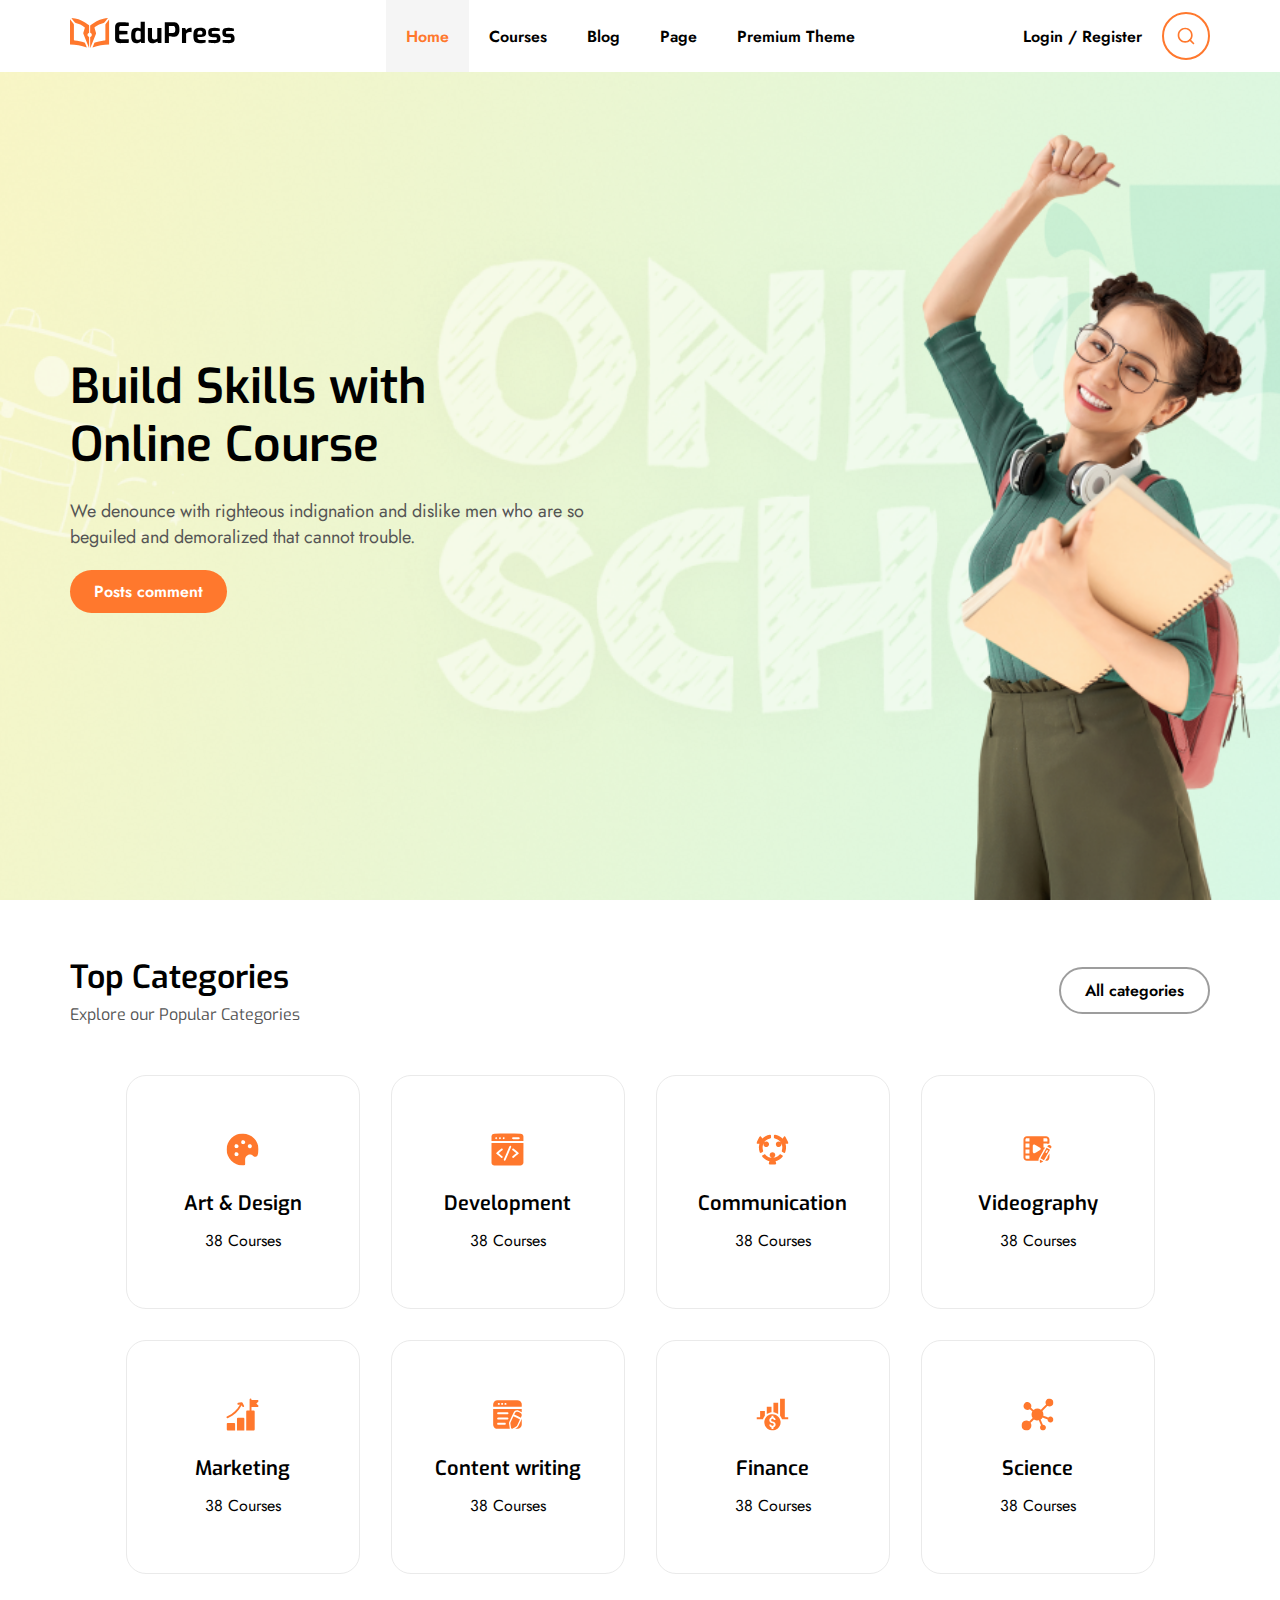
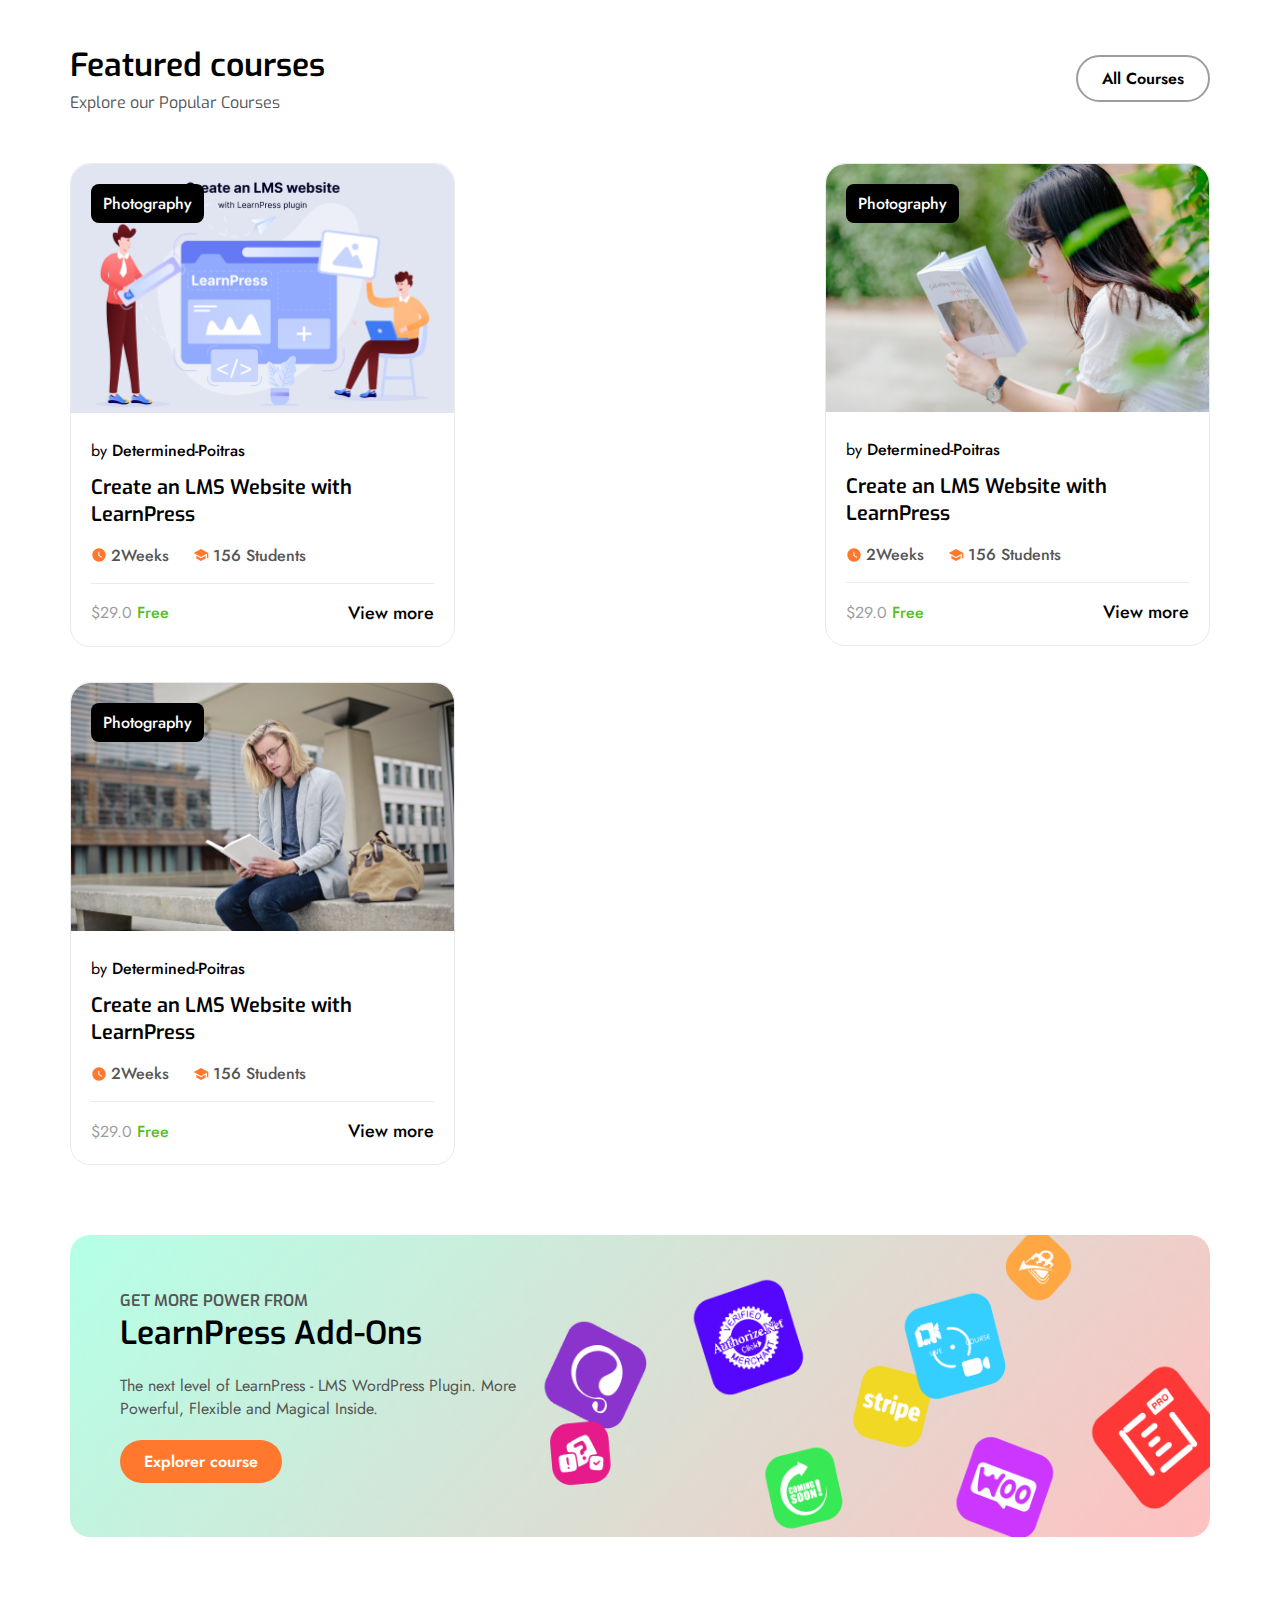
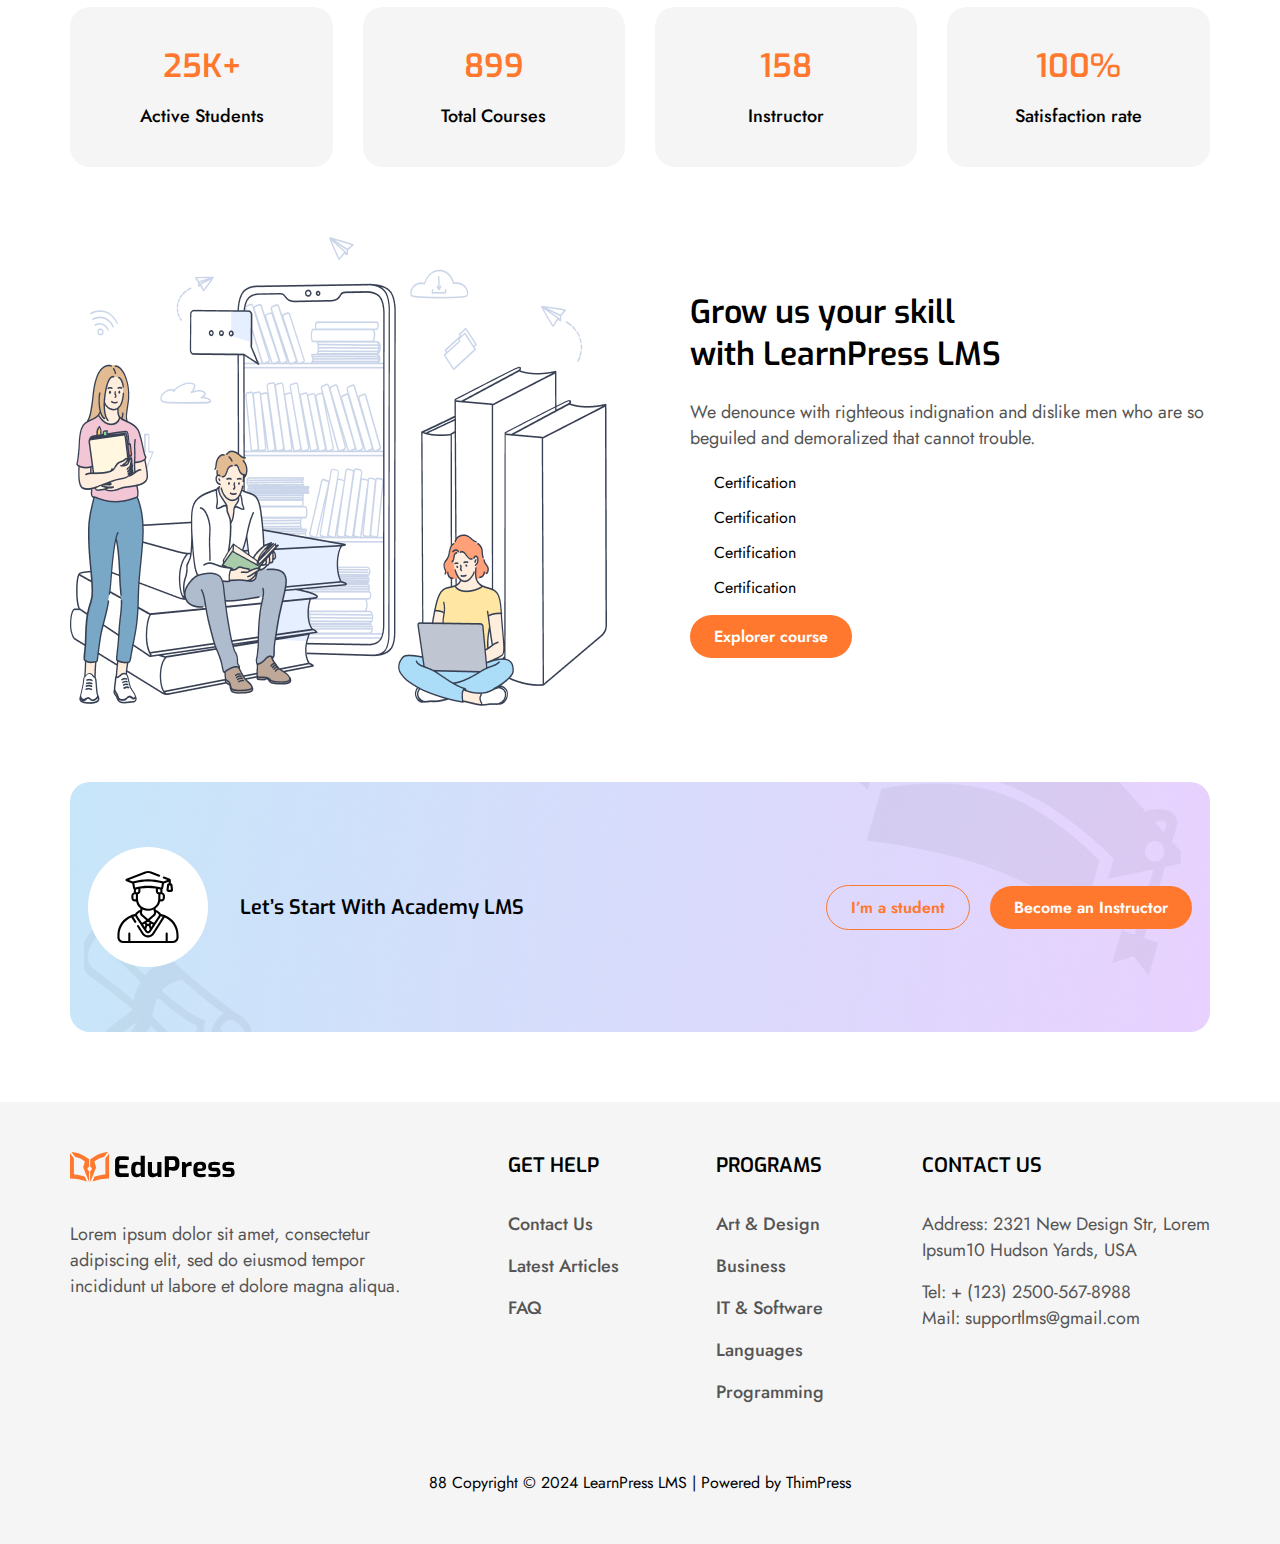
<file: index.html>
<!DOCTYPE html>
<html lang="en">
  <head>
    <meta charset="UTF-8" />
    <meta name="viewport" content="width=device-width, initial-scale=1.0" />
    <link
      rel="stylesheet"
      href="https://cdnjs.cloudflare.com/ajax/libs/font-awesome/6.6.0/css/all.min.css"
      integrity="sha512-Kc323vGBEqzTmouAECnVceyQqyqdsSiqLQISBL29aUW4U/M7pSPA/gEUZQqv1cwx4OnYxTxve5UMg5GT6L4JJg=="
      crossorigin="anonymous"
      referrerpolicy="no-referrer"
    />
    <link rel="stylesheet" href="./assets/css/style.css" />
    <link rel="stylesheet" href="./assets/css/home.css" />
    <title>ST-Task6-L1-Solution</title>
  </head>
  <body>
    <!-- ====================  Header ==================== -->
    <header>
      <nav>
        <div class="container">
          <div class="logo">
            <img src="./assets/images/logo.svg" alt="eduPress-logo" />
          </div>
          <ul>
            <li class="active">
              <a href="./index.html" class="active">Home</a>
            </li>
            <li><a href="./courses.html">Courses</a></li>
            <li><a href="./blog.html">Blog</a></li>
            
              <li><a href="./contact.html" class="page">Page <i class="fa-solid fa-angle-down"></a></i></li>
            <li><a href="./faqs.html">Premium Theme</a></li>
          </ul>
          <div class="nav-actions">
            <a href="./login-register.html">Login / Register</a>
            <span>
              <img src="./assets/images/icons/search.svg" alt="search-icon" />
            </span>
          </div>
          <img
            src="./assets/images/icons/menu-icon.svg"
            alt="menu-icon"
            class="menu-icon"
          />
        </div>
      </nav>
      <section class="hero-section">
        <div class="container">
          <div class="hero-content">
            <h1>Build Skills with Online Course</h1>
            <p>
              We denounce with righteous indignation and dislike men who are so
              beguiled and demoralized that cannot trouble.
            </p>
            <button class="btn primary-btn">Posts comment</button>
          </div>
        </div>
      </section>
    </header>
    <!-- ==================== Categories ================= -->
    <section id="categories">
      <div class="container">
        <div class="categories-header">
          <div class="section-title">
            <h2>Top Categories</h2>
            <p>Explore our Popular Categories</p>
          </div>
          <button class="btn secondary-btn shared-btn1">All categories</button>
        </div>
        <div class="categories-cards">
          <a href="#" class="category">
            <img src="./assets/images/icons/category1.svg" alt="" />
            <h3>Art & Design</h3>
            <span>38 Courses</span>
          </a>
          <a href="#" class="category">
            <img src="./assets/images/icons/category2.svg" alt="" />
            <h3>Development</h3>
            <span>38 Courses</span>
          </a>
          <a href="#" class="category">
            <img src="./assets/images/icons/category3.svg" alt="" />
            <h3>Communication</h3>
            <span>38 Courses</span>
          </a>
          <a href="#" class="category">
            <img src="./assets/images/icons/category4.svg" alt="" />
            <h3>Videography</h3>
            <span>38 Courses</span>
          </a>
          <a href="#" class="category">
            <img src="./assets/images/icons/category5.svg" alt="" />
            <h3>Marketing</h3>
            <span>38 Courses</span>
          </a>
          <a href="#" class="category">
            <img src="./assets/images/icons/category6.svg" alt="" />
            <h3>Content writing</h3>
            <span>38 Courses</span>
          </a>
          <a href="#" class="category">
            <img src="./assets/images/icons/category7.svg" alt="" />
            <h3>Finance</h3>
            <span>38 Courses</span>
          </a>
          <a href="#" class="category">
            <img src="./assets/images/icons/category8.svg" alt="" />
            <h3>Science</h3>
            <span>38 Courses</span>
          </a>
        </div>
        <button class="btn secondary-btn shared-btn2">All categories</button>
      </div>
    </section>
    <!-- ==================== Courses ==================== -->
    <section id="courses" class="section-mt">
      <div class="container">
        <div class="courses-header">
          <div class="section-title">
            <h2>Featured courses</h2>
            <p>Explore our Popular Courses</p>
          </div>
          <button class="btn secondary-btn shared-btn1">All Courses</button>
        </div>
        <div class="courses-cards">
          <div class="course">
            <span class="course-tag">Photography</span>
            <img
              src="./assets/images/course1.png"
              alt="course-img"
              class="course-img"
            />
            <div class="course-details">
              <p>by <span>Determined-Poitras</span></p>
              <h3>Create an LMS Website with LearnPress</h3>
              <div class="course-info">
                <div>
                  <img src="./assets/images/icons/clock.svg" alt="" />
                  <span>2Weeks</span>
                </div>
                <div>
                  <img src="./assets/images/icons/hat.svg" alt="" />
                  <span>156 Students</span>
                </div>
              </div>
              <div class="course-footer">
                <p>$29.0 <span>Free</span></p>
                <a href="#">View more</a>
              </div>
            </div>
          </div>
          <div class="course">
            <span class="course-tag">Photography</span>
            <img
              src="./assets/images/course2.png"
              alt="course-img"
              class="course-img"
            />
            <div class="course-details">
              <p>by <span>Determined-Poitras</span></p>
              <h3>Create an LMS Website with LearnPress</h3>
              <div class="course-info">
                <div>
                  <img src="./assets/images/icons/clock.svg" alt="" />
                  <span>2Weeks</span>
                </div>
                <div>
                  <img src="./assets/images/icons/hat.svg" alt="" />
                  <span>156 Students</span>
                </div>
              </div>
              <div class="course-footer">
                <p>$29.0 <span>Free</span></p>
                <a href="#">View more</a>
              </div>
            </div>
          </div>
          <div class="course">
            <span class="course-tag">Photography</span>
            <img
              src="./assets/images/course3.png"
              alt="course-img"
              class="course-img"
            />
            <div class="course-details">
              <p>by <span>Determined-Poitras</span></p>
              <h3>Create an LMS Website with LearnPress</h3>
              <div class="course-info">
                <div>
                  <img src="./assets/images/icons/clock.svg" alt="" />
                  <span>2Weeks</span>
                </div>
                <div>
                  <img src="./assets/images/icons/hat.svg" alt="" />
                  <span>156 Students</span>
                </div>
              </div>
              <div class="course-footer">
                <p>$29.0 <span>Free</span></p>
                <a href="#">View more</a>
              </div>
            </div>
          </div>
        </div>
        <button class="btn secondary-btn shared-btn2">All Courses</button>
      </div>
    </section>
    <!-- ================ Explore Banner ================= -->
    <section id="explore" class="section-mt">
      <div class="container">
        <div class="explore-content">
          <span>GET MORE POWER FROM</span>
          <h2>LearnPress Add-Ons</h2>
          <p>
            The next level of LearnPress - LMS WordPress Plugin. More Powerful,
            Flexible and Magical Inside.
          </p>
          <button class="btn primary-btn">Explorer course</button>
        </div>
      </div>
    </section>
    <!-- ================== Statistics =================== -->
    <section id="statistics" class="section-mt">
      <div class="container">
        <div class="card">
          <span>25K+</span>
          <h4>Active Students</h4>
        </div>
        <div class="card">
          <span>899</span>
          <h4>Total Courses</h4>
        </div>
        <div class="card">
          <span>158</span>
          <h4>Instructor</h4>
        </div>
        <div class="card">
          <span>100%</span>
          <h4>Satisfaction rate</h4>
        </div>
      </div>
    </section>
    <!-- ================== About =================== -->
    <section id="about" class="section-mt">
      <div class="container">
        <div class="about-img">
          <img src="./assets/images/about.png" alt="" />
        </div>
        <div class="about-content">
          <h2>
            Grow us your skill <br />
            with LearnPress LMS
          </h2>
          <p>
            We denounce with righteous indignation and dislike men who are so
            beguiled and demoralized that cannot trouble.
          </p>
          <ul>
            <li>Certification</li>
            <li>Certification</li>
            <li>Certification</li>
            <li>Certification</li>
          </ul>
          <button class="btn primary-btn">Explorer course</button>
        </div>
      </div>
    </section>
    <!-- ================== Join Our ===================== -->
    <section id="join-our" class="section-mt">
      <div class="container">
        <div class="join-content">
          <div class="description">
            <div>
              <img src="./assets/images/icons/icon.svg" alt="" />
            </div>
            <p>Let’s Start With Academy LMS</p>
          </div>
          <div class="join-btns">
            <button class="btn">I’m a student</button>
            <button class="btn primary-btn">Become an Instructor</button>
          </div>
        </div>
      </div>
    </section>
    <!-- ================== Footer ===================== -->
    <footer class="section-mt">
      <div class="container">
        <div class="footer-columns">
          <div class="col">
            <img src="./assets/images/logo.svg" alt="" class="logo" />
            <p>
              Lorem ipsum dolor sit amet, consectetur adipiscing elit, sed do
              eiusmod tempor incididunt ut labore et dolore magna aliqua.
            </p>
          </div>
          <div class="col">
            <h4>GET HELP</h4>
            <ul>
              <li><a href="#">Contact Us</a></li>
              <li><a href="#">Latest Articles</a></li>
              <li><a href="#">FAQ</a></li>
            </ul>
          </div>
          <div class="col">
            <h4>PROGRAMS</h4>
            <ul>
              <li><a href="#">Art & Design</a></li>
              <li><a href="#">Business</a></li>
              <li><a href="#">IT & Software</a></li>
              <li><a href="#">Languages</a></li>
              <li><a href="#">Programming</a></li>
            </ul>
          </div>
          <div class="col">
            <h4>CONTACT US</h4>
            <div class="contact-info">
              <p>
                Address: 2321 New Design Str, Lorem <br />
                Ipsum10 Hudson Yards, USA
              </p>
              <div>
                <p>Tel: + (123) 2500-567-8988</p>
                <p>Mail: supportlms@gmail.com</p>
              </div>
              <div class="social-icons">
                <a href="#">
                  <i class="fa-brands fa-facebook-f"></i>
                </a>
                <a href="#">
                  <i class="fa-brands fa-pinterest-p"></i>
                </a>
                <a href="#">
                  <i class="fa-brands fa-x-twitter"></i>
                </a>
                <a href="#">
                  <i class="fa-brands fa-square-instagram"></i>
                </a>
                <a href="#">
                  <i class="fa-brands fa-youtube"></i>
                </a>
              </div>
            </div>
          </div>
        </div>
        <p class="footer-bottom">88
          Copyright © 2024 LearnPress LMS | Powered by ThimPress
        </p>
      </div>
    </footer>
  </body>
</html>
</file>
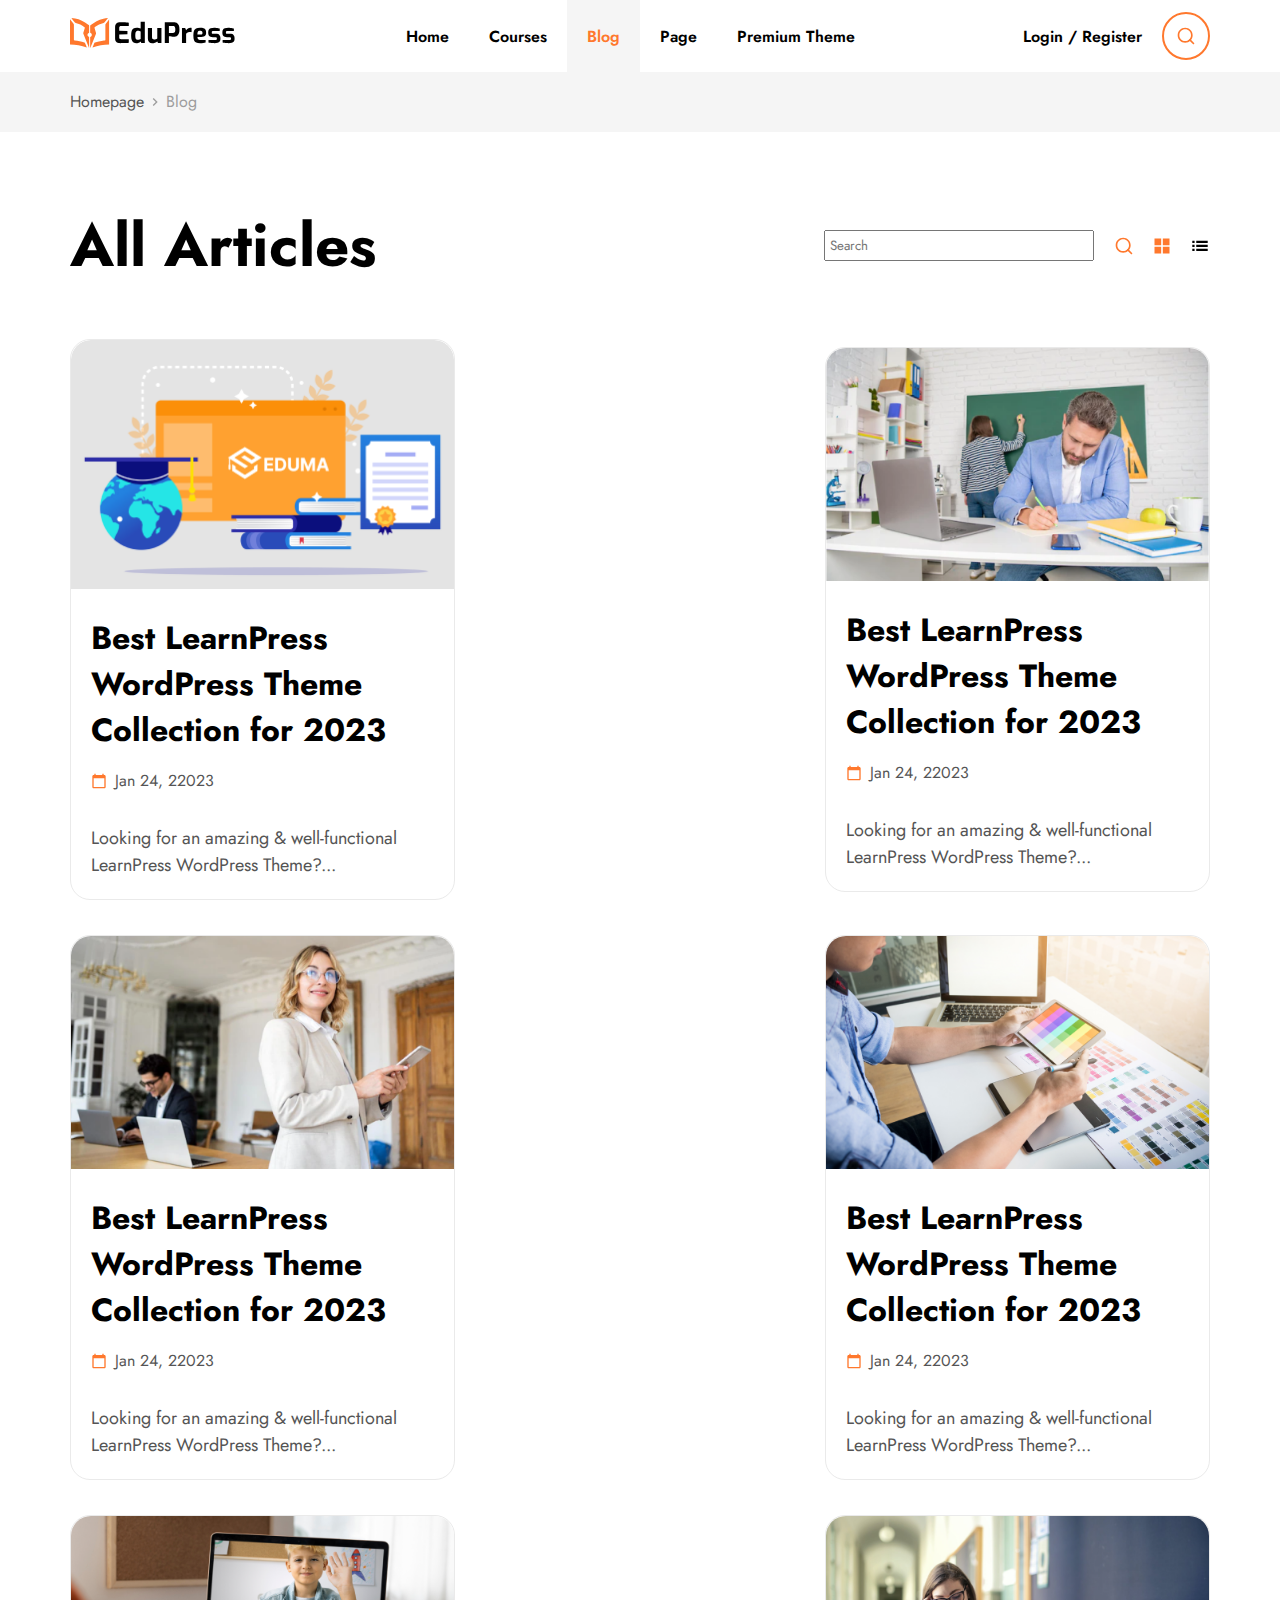
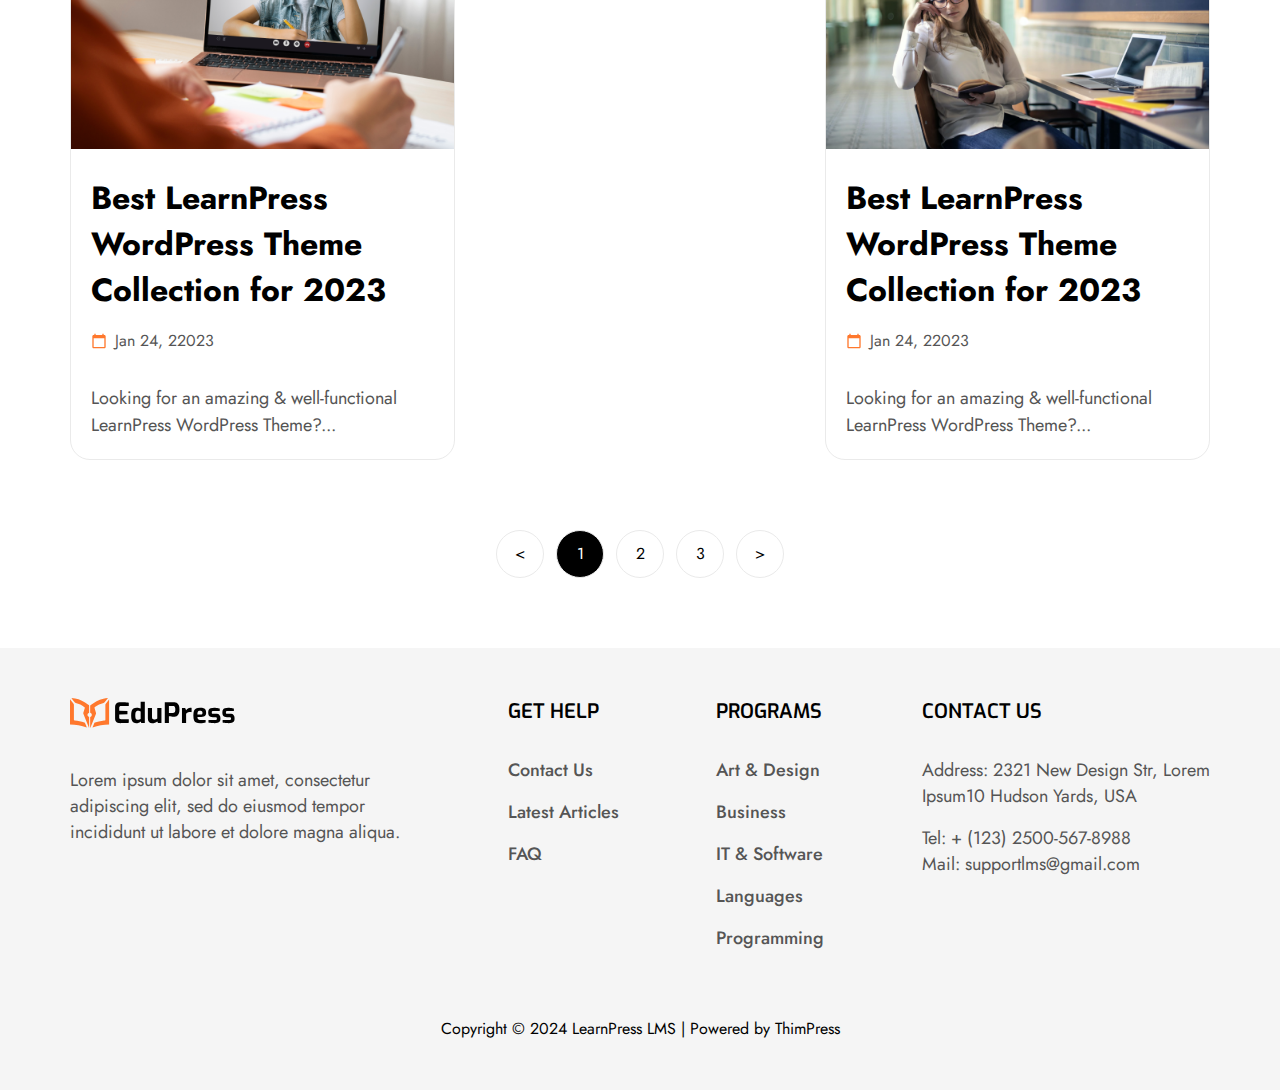
<file: blog.html>
<!DOCTYPE html>
<html lang="en">
<head>
  <meta charset="UTF-8">
  <meta name="viewport" content="width=device-width, initial-scale=1.0">
  <link
  rel="stylesheet"
  href="https://cdnjs.cloudflare.com/ajax/libs/font-awesome/6.6.0/css/all.min.css"
  integrity="sha512-Kc323vGBEqzTmouAECnVceyQqyqdsSiqLQISBL29aUW4U/M7pSPA/gEUZQqv1cwx4OnYxTxve5UMg5GT6L4JJg=="
  crossorigin="anonymous"
  referrerpolicy="no-referrer"
/>
<link rel="stylesheet" href="./assets/css/style.css" />
<link rel="stylesheet" href="./assets/css/blog.css" />
  <title>blog page</title>
</head>
<body>
      <!-- ====================  Header ==================== -->
      <header>
        <nav>
          <div class="container">
            <div class="logo">
              <img src="./assets/images/logo.svg" alt="eduPress-logo" />
            </div>
            <ul>
              <li >
                <a href="./index.html" >Home</a>
              </li>
              <li >
                <a href="./courses.html" >Courses</a>
              </li>
              <li class="active">
                <a class="active" href="./blog.html">Blog</a>
            </li>
                <li><a href="./contact.html" class="page">Page <i class="fa-solid fa-angle-down"></a></i></li>
              <li><a href="./faqs.html">Premium Theme</a></li>
            </ul>
            <div class="nav-actions">
              <a href="./login-register.html">Login / Register</a>
              <span>
                <img src="./assets/images/icons/search.svg" alt="search-icon" />
              </span>
            </div>
            <img
              src="./assets/images/icons/menu-icon.svg"
              alt="menu-icon"
              class="menu-icon"
            />
          </div>
        </nav>
        <section class="hero-section">
          <div class="container">
            <div class="hero-content">
            <p class="one">Homepage</p>
            <img src="./assets/images/icons/list.svg"/>
            <p class="tow">Blog</p>
            </div>
          </div>
        </section>
      </header>
 <!--=============================Blog section=============================== -->
 <section id="blogs" class="section-mt">
  <div class="container">

    <div class="blogs-header">
      <div class="section-title">
        <h1>All Articles</h1>
      </div>

      <div class="section-right">
      <input type="search" placeholder="Search">
      <img src="./assets/images/icons/search.svg"/>
      <img src="./assets/images/icons/Group.svg"/>
      <img src="./assets/images/icons/view.svg"/>
    </div>
    </div>

    <div class="blogs-cards">

      <div class="blog">
        <img
          src="./assets/images/blog1.png"
          alt="blog-img"
          class="blog-img"
        />
        <div class="blog-details">
          <h1>Best LearnPress WordPress Theme Collection for 2023</h1>
          <div class="blog-info">
            <div>
              <img src="./assets/images/icons/calender.svg" alt="calender" />
              <span>Jan 24, 22023</span>
            </div>
          </div>
          <div class="blog-footer">
            <p>Looking for an amazing & well-functional LearnPress WordPress Theme?...</p>
          </div>
        </div>
      </div>

      <div class="blog">
        <img
          src="./assets/images/blog2.png"
          alt="blog-img"
          class="blog-img"
        />
        <div class="blog-details">
          <h1>Best LearnPress WordPress Theme Collection for 2023</h1>
          <div class="blog-info">
            <div>
              <img src="./assets/images/icons/calender.svg" alt="calender" />
              <span>Jan 24, 22023</span>
            </div>
          </div>
          <div class="blog-footer">
            <p>Looking for an amazing & well-functional LearnPress WordPress Theme?...</p>
          </div>
        </div>
      </div>

      <div class="blog">
        <img
          src="./assets/images/blog3.png"
          alt="blog-img"
          class="blog-img"
        />
        <div class="blog-details">
          <h1>Best LearnPress WordPress Theme Collection for 2023</h1>
          <div class="blog-info">
            <div>
              <img src="./assets/images/icons/calender.svg" alt="calender" />
              <span>Jan 24, 22023</span>
            </div>
          </div>
          <div class="blog-footer">
            <p>Looking for an amazing & well-functional LearnPress WordPress Theme?...</p>
          </div>
        </div>
      </div>
      <div class="blog">
        <img
          src="./assets/images/blog4.png"
          alt="blog-img"
          class="blog-img"
        />
        <div class="blog-details">
          <h1>Best LearnPress WordPress Theme Collection for 2023</h1>
          <div class="blog-info">
            <div>
              <img src="./assets/images/icons/calender.svg" alt="calender" />
              <span>Jan 24, 22023</span>
            </div>
          </div>
          <div class="blog-footer">
            <p>Looking for an amazing & well-functional LearnPress WordPress Theme?...</p>
          </div>
        </div>
      </div>
      <div class="blog">
        <img
          src="./assets/images/blog5.png"
          alt="blog-img"
          class="blog-img"
        />
        <div class="blog-details">
          <h1>Best LearnPress WordPress Theme Collection for 2023</h1>
          <div class="blog-info">
            <div>
              <img src="./assets/images/icons/calender.svg" alt="calender" />
              <span>Jan 24, 22023</span>
            </div>
          </div>
          <div class="blog-footer">
            <p>Looking for an amazing & well-functional LearnPress WordPress Theme?...</p>
          </div>
        </div>
      </div>
      <div class="blog">
        <img
          src="./assets/images/blog6.png"
          alt="blog-img"
          class="blog-img"
        />
        <div class="blog-details">
          <h1>Best LearnPress WordPress Theme Collection for 2023</h1>
          <div class="blog-info">
            <div>
              <img src="./assets/images/icons/calender.svg" alt="calender" />
              <span>Jan 24, 22023</span>
            </div>
          </div>
          <div class="blog-footer">
            <p>Looking for an amazing & well-functional LearnPress WordPress Theme?...</p>
          </div>
        </div>
      </div>

    </div>
    
<div class="circles">
  <div class="circle">&lt</div>
  <div class="circle black">1</div>
  <div class="circle">2</div>
  <div class="circle">3</div>
  <div class="circle">&gt</div>
</div>

  </div>
</section>

<footer class="section-mt">
  <div class="container">
    <div class="footer-columns">
      <div class="col">
        <img src="./assets/images/logo.svg" alt="" class="logo" />
        <p>
          Lorem ipsum dolor sit amet, consectetur adipiscing elit, sed do
          eiusmod tempor incididunt ut labore et dolore magna aliqua.
        </p>
      </div>
      <div class="col">
        <h4>GET HELP</h4>
        <ul>
          <li><a href="#">Contact Us</a></li>
          <li><a href="#">Latest Articles</a></li>
          <li><a href="#">FAQ</a></li>
        </ul>
      </div>
      <div class="col">
        <h4>PROGRAMS</h4>
        <ul>
          <li><a href="#">Art & Design</a></li>
          <li><a href="#">Business</a></li>
          <li><a href="#">IT & Software</a></li>
          <li><a href="#">Languages</a></li>
          <li><a href="#">Programming</a></li>
        </ul>
      </div>
      <div class="col">
        <h4>CONTACT US</h4>
        <div class="contact-info">
          <p>
            Address: 2321 New Design Str, Lorem <br />
            Ipsum10 Hudson Yards, USA
          </p>
          <div>
            <p>Tel: + (123) 2500-567-8988</p>
            <p>Mail: supportlms@gmail.com</p>
          </div>
          <div class="social-icons">
            <a href="#">
              <i class="fa-brands fa-facebook-f"></i>
            </a>
            <a href="#">
              <i class="fa-brands fa-pinterest-p"></i>
            </a>
            <a href="#">
              <i class="fa-brands fa-x-twitter"></i>
            </a>
            <a href="#">
              <i class="fa-brands fa-square-instagram"></i>
            </a>
            <a href="#">
              <i class="fa-brands fa-youtube"></i>
            </a>
          </div>
        </div>
      </div>
    </div>
    <p class="footer-bottom">
      Copyright © 2024 LearnPress LMS | Powered by ThimPress
    </p>
  </div>
</footer>
</body>
</html>
</file>
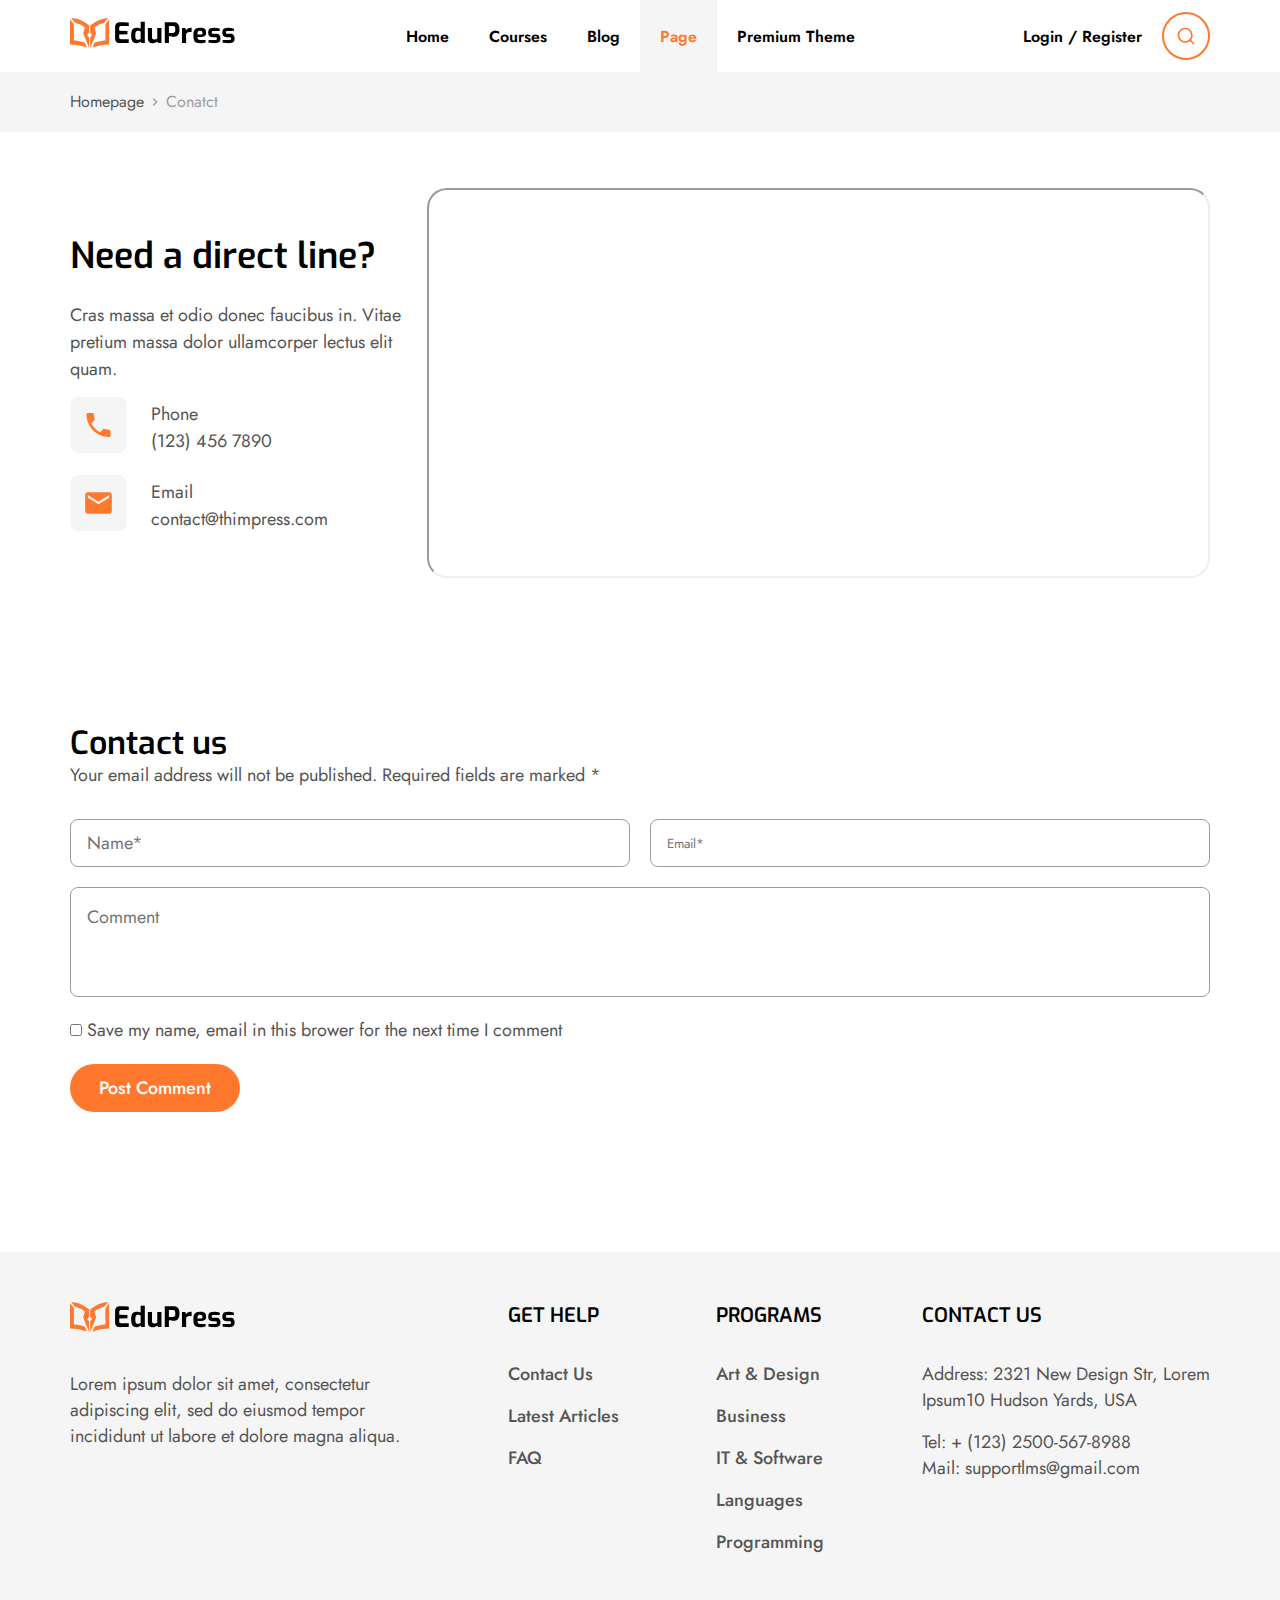
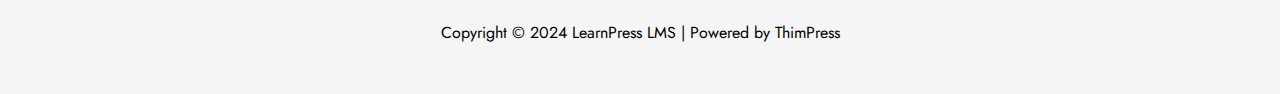
<file: contact.html>
<!DOCTYPE html>
<html lang="en">
  <head>
    <meta charset="UTF-8" />
    <meta name="viewport" content="width=device-width, initial-scale=1.0" />
    <link
      rel="stylesheet"
      href="https://cdnjs.cloudflare.com/ajax/libs/font-awesome/6.6.0/css/all.min.css"
      integrity="sha512-Kc323vGBEqzTmouAECnVceyQqyqdsSiqLQISBL29aUW4U/M7pSPA/gEUZQqv1cwx4OnYxTxve5UMg5GT6L4JJg=="
      crossorigin="anonymous"
      referrerpolicy="no-referrer"
    />
    <link rel="stylesheet" href="./assets/css/style.css" />
    <link rel="stylesheet" href="./assets/css/contact.css" />
    <title>blog page</title>
  </head>
  <body>
    <!-- ====================  Header ==================== -->
    <header>
      <nav>
        <div class="container">
          <div class="logo">
            <img src="./assets/images/logo.svg" alt="eduPress-logo" />
          </div>
          <ul>
            <li>
              <a href="./index.html">Home</a>
            </li>
            <li>
              <a href="./courses.html">Courses</a>
            </li>
            <li>
              <a href="./blog.html">Blog</a>
            </li>
            <li class="active">
              <a class="active" href="./contact.html" class="page"
                >Page <i class="fa-solid fa-angle-down"></i
              ></a>
            </li>
            <li><a href="faqs.html">Premium Theme</a></li>
          </ul>
          <div class="nav-actions">
            <a href="./login-register.html">Login / Register</a>
            <span>
              <img src="./assets/images/icons/search.svg" alt="search-icon" />
            </span>
          </div>
          <img
            src="./assets/images/icons/menu-icon.svg"
            alt="menu-icon"
            class="menu-icon"
          />
        </div>
      </nav>
      <section class="hero-section">
        <div class="container">
          <div class="hero-content">
            <p class="one">Homepage</p>
            <img src="./assets/images/icons/list.svg" />
            <p class="tow">Conatct</p>
          </div>
        </div>
      </section>
    </header>
    <!--=====================contact map=================================-->
    <section id="text-map">
      <div class="text">
        <h1>Need a direct line?</h1>
        <p>
          Cras massa et odio donec faucibus in. Vitae pretium massa dolor
          ullamcorper lectus elit quam.
        </p>
        <div class="phone">
          <div class="icon">
            <img src="./assets/images/icons/phone.svg" alt="phone" />
          </div>
          <div class="text">
            <p>Phone</p>
            <p>(123) 456 7890</p>
          </div>
        </div>
        <div class="email">
          <div class="icon">
            <img src="./assets/images/icons/email.svg" alt="email" />
          </div>
          <div class="text">
            <p>Email</p>
            <p>contact@thimpress.com</p>
          </div>
        </div>
      </div>
      <div class="map">
        <iframe
          class="location"
          src="https://www.google.com/maps/embed?pb=!1m18!1m12!1m3!1d3279.238788302073!2d36.75168632633745!3d34.72437492209291!2m3!1f0!2f0!3f0!3m2!1i1024!2i768!4f13.1!3m3!1m2!1s0x15230f006e9b46fb%3A0x84e4ddc952511c7c!2z2K3Zhdi1INin2YTYp9ix2YXZhiDYp9mE2KzZhtmI2KjZiiDYp9mD2LHYsg!5e0!3m2!1sar!2sde!4v1729945890962!5m2!1sar!2sde"
          allowfullscreen=""
          loading="lazy"
          referrerpolicy="no-referrer-when-downgrade"
        ></iframe>
      </div>
    </section>
    <!--===========================contact section form=================================-->
    <section id="contact">
      <h2>Contact us</h2>
      <p>
        Your email address will not be published. Required fields are marked *
      </p>
      <form>
        <div class="top">
          <input type="text" placeholder="Name*" id="name" class="name" />
          <input type="email" placeholder="Email*" id="email" class="email" />
        </div>

        <input type="text" placeholder="Comment" id="comment" class="comment" />
        
        <input type="checkbox" id="save" />
        <label class="checkbox-text">Save my name, email in this brower for the next time I comment</label><br/>
        <input type="submit" value="Post Comment" class="form-button"/>
      </form>
    </section>
    <!--================footer====================-->
    <footer class="section-mt">
      <div class="container">
        <div class="footer-columns">
          <div class="col">
            <img src="./assets/images/logo.svg" alt="" class="logo" />
            <p>
              Lorem ipsum dolor sit amet, consectetur adipiscing elit, sed do
              eiusmod tempor incididunt ut labore et dolore magna aliqua.
            </p>
          </div>
          <div class="col">
            <h4>GET HELP</h4>
            <ul>
              <li><a href="#">Contact Us</a></li>
              <li><a href="#">Latest Articles</a></li>
              <li><a href="#">FAQ</a></li>
            </ul>
          </div>
          <div class="col">
            <h4>PROGRAMS</h4>
            <ul>
              <li><a href="#">Art & Design</a></li>
              <li><a href="#">Business</a></li>
              <li><a href="#">IT & Software</a></li>
              <li><a href="#">Languages</a></li>
              <li><a href="#">Programming</a></li>
            </ul>
          </div>
          <div class="col">
            <h4>CONTACT US</h4>
            <div class="contact-info">
              <p>
                Address: 2321 New Design Str, Lorem <br />
                Ipsum10 Hudson Yards, USA
              </p>
              <div>
                <p>Tel: + (123) 2500-567-8988</p>
                <p>Mail: supportlms@gmail.com</p>
              </div>
              <div class="social-icons">
                <a href="#">
                  <i class="fa-brands fa-facebook-f"></i>
                </a>
                <a href="#">
                  <i class="fa-brands fa-pinterest-p"></i>
                </a>
                <a href="#">
                  <i class="fa-brands fa-x-twitter"></i>
                </a>
                <a href="#">
                  <i class="fa-brands fa-square-instagram"></i>
                </a>
                <a href="#">
                  <i class="fa-brands fa-youtube"></i>
                </a>
              </div>
            </div>
          </div>
        </div>
        <p class="footer-bottom">
          Copyright © 2024 LearnPress LMS | Powered by ThimPress
        </p>
      </div>
    </footer>
  </body>
</html>
</file>
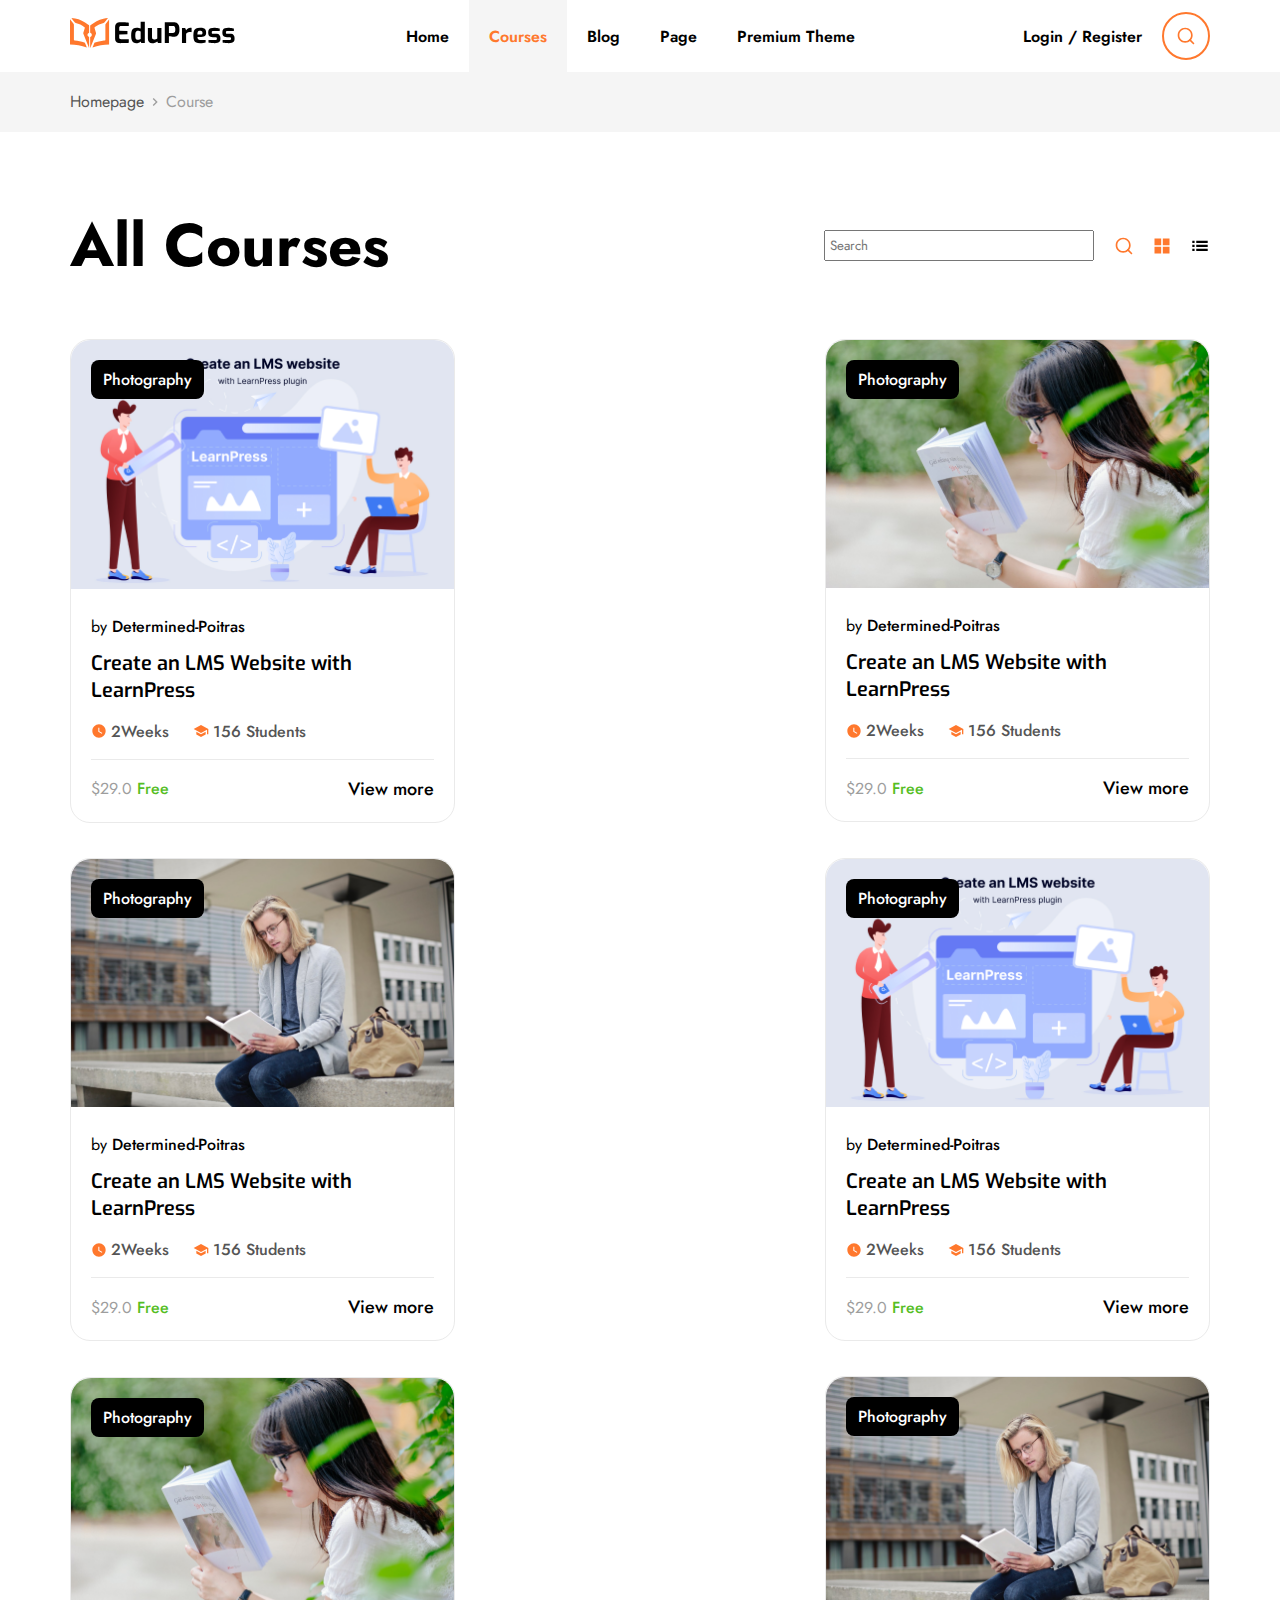
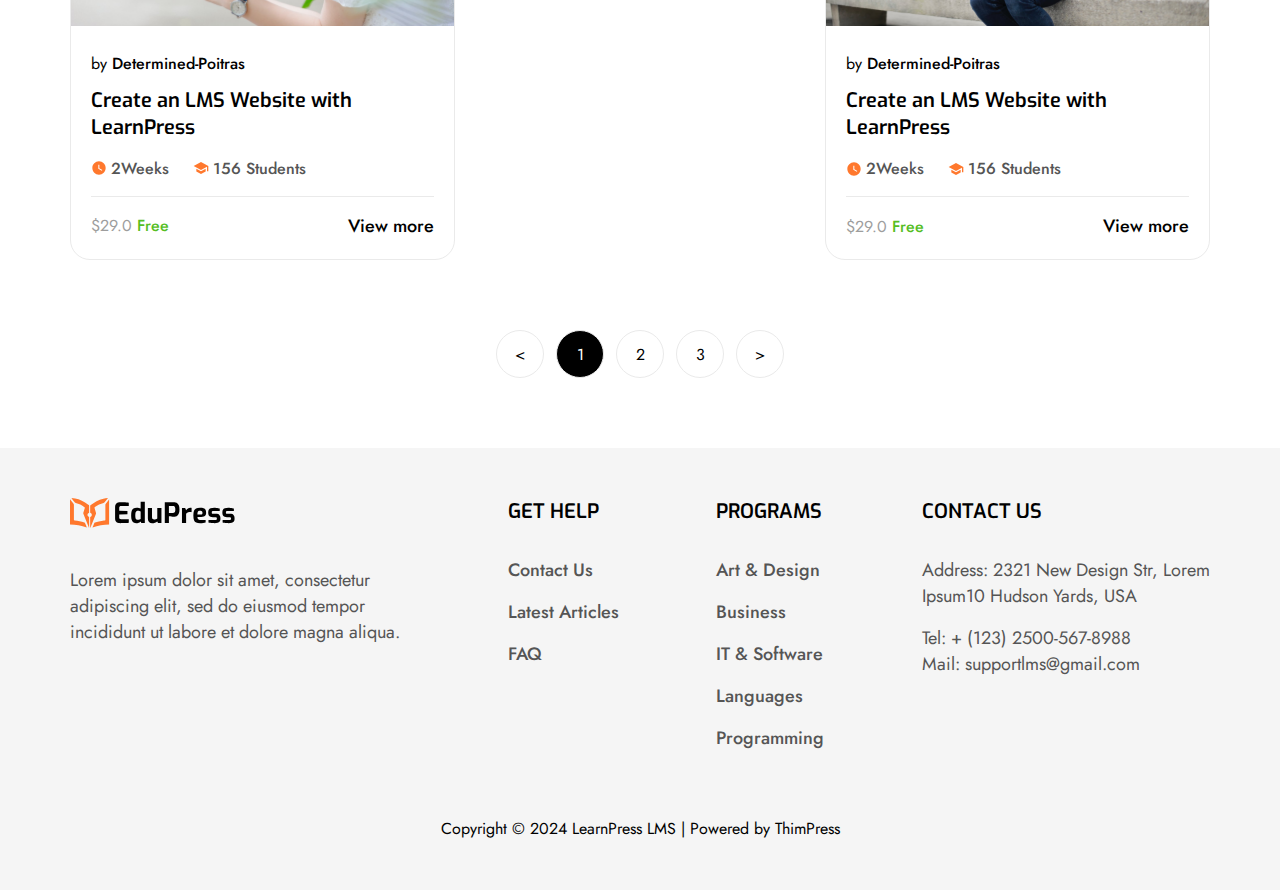
<file: courses.html>
<!DOCTYPE html>
<html lang="en">
<head>
  <meta charset="UTF-8">
  <meta name="viewport" content="width=device-width, initial-scale=1.0">
  <link
  rel="stylesheet"
  href="https://cdnjs.cloudflare.com/ajax/libs/font-awesome/6.6.0/css/all.min.css"
  integrity="sha512-Kc323vGBEqzTmouAECnVceyQqyqdsSiqLQISBL29aUW4U/M7pSPA/gEUZQqv1cwx4OnYxTxve5UMg5GT6L4JJg=="
  crossorigin="anonymous"
  referrerpolicy="no-referrer"
/>
<link rel="stylesheet" href="./assets/css/style.css" />
<link rel="stylesheet" href="./assets/css/courses.css" />
  <title>courses page</title>
</head>
<body>
      <!-- ====================  Header ==================== -->
      <header>
        <nav>
          <div class="container">
            <div class="logo">
              <img src="./assets/images/logo.svg" alt="eduPress-logo" />
            </div>
            <ul>
              <li >
                <a href="./index.html" >Home</a>
              </li>
              <li class="active">
                <a href="./courses.html" class="active">Courses</a>
              </li>
              <li><a href="./blog.html">Blog</a></li>
                <li><a href="./contact.html" class="page">Page <i class="fa-solid fa-angle-down"></a></i></li>
              <li><a href="./faqs.html">Premium Theme</a></li>
            </ul>
            <div class="nav-actions">
              <a href="./login-register.html">Login / Register</a>
              <span>
                <img src="./assets/images/icons/search.svg" alt="search-icon" />
              </span>
            </div>
            <img
              src="./assets/images/icons/menu-icon.svg"
              alt="menu-icon"
              class="menu-icon"
            />
          </div>
        </nav>
        <section class="hero-section">
          <div class="container">
            <div class="hero-content">
            <p class="one">Homepage</p>
            <img src="./assets/images/icons/list.svg"/>
            <p class="tow">Course</p>
            </div>
          </div>
        </section>
      </header>
 <!--=============================Course section=============================== -->
 <section id="courses" class="section-mt">
  <div class="container">

    <div class="courses-header">
      <div class="section-title">
        <h1>All Courses</h1>
      </div>

      <div class="section-right">
      <input type="search" placeholder="Search">
      <img src="./assets/images/icons/search.svg"/>
      <img src="./assets/images/icons/Group.svg"/>
      <img src="./assets/images/icons/view.svg"/>
    </div>

    </div>
    <div class="courses-cards">
      <div class="course">
        <span class="course-tag">Photography</span>
        <img
          src="./assets/images/course1.png"
          alt="course-img"
          class="course-img"
        />
        <div class="course-details">
          <p>by <span>Determined-Poitras</span></p>
          <h3>Create an LMS Website with LearnPress</h3>
          <div class="course-info">
            <div>
              <img src="./assets/images/icons/clock.svg" alt="" />
              <span>2Weeks</span>
            </div>
            <div>
              <img src="./assets/images/icons/hat.svg" alt="" />
              <span>156 Students</span>
            </div>
          </div>
          <div class="course-footer">
            <p>$29.0 <span>Free</span></p>
            <a href="#">View more</a>
          </div>
        </div>
      </div>
      <div class="course">
        <span class="course-tag">Photography</span>
        <img
          src="./assets/images/course2.png"
          alt="course-img"
          class="course-img"
        />
        <div class="course-details">
          <p>by <span>Determined-Poitras</span></p>
          <h3>Create an LMS Website with LearnPress</h3>
          <div class="course-info">
            <div>
              <img src="./assets/images/icons/clock.svg" alt="" />
              <span>2Weeks</span>
            </div>
            <div>
              <img src="./assets/images/icons/hat.svg" alt="" />
              <span>156 Students</span>
            </div>
          </div>
          <div class="course-footer">
            <p>$29.0 <span>Free</span></p>
            <a href="#">View more</a>
          </div>
        </div>
      </div>

      <div class="course">
        <span class="course-tag">Photography</span>
        <img
          src="./assets/images/course3.png"
          alt="course-img"
          class="course-img"
        />
        <div class="course-details">
          <p>by <span>Determined-Poitras</span></p>
          <h3>Create an LMS Website with LearnPress</h3>
          <div class="course-info">
            <div>
              <img src="./assets/images/icons/clock.svg" alt="" />
              <span>2Weeks</span>
            </div>
            <div>
              <img src="./assets/images/icons/hat.svg" alt="" />
              <span>156 Students</span>
            </div>
          </div>
          <div class="course-footer">
            <p>$29.0 <span>Free</span></p>
            <a href="#">View more</a>
          </div>
        </div>
      </div>

      <div class="course">
        <span class="course-tag">Photography</span>
        <img
          src="./assets/images/course1.png"
          alt="course-img"
          class="course-img"
        />
        <div class="course-details">
          <p>by <span>Determined-Poitras</span></p>
          <h3>Create an LMS Website with LearnPress</h3>
          <div class="course-info">
            <div>
              <img src="./assets/images/icons/clock.svg" alt="" />
              <span>2Weeks</span>
            </div>
            <div>
              <img src="./assets/images/icons/hat.svg" alt="" />
              <span>156 Students</span>
            </div>
          </div>
          <div class="course-footer">
            <p>$29.0 <span>Free</span></p>
            <a href="#">View more</a>
          </div>
        </div>
      </div>

           <div class="course">
        <span class="course-tag">Photography</span>
        <img
          src="./assets/images/course2.png"
          alt="course-img"
          class="course-img"
        />
        <div class="course-details">
          <p>by <span>Determined-Poitras</span></p>
          <h3>Create an LMS Website with LearnPress</h3>
          <div class="course-info">
            <div>
              <img src="./assets/images/icons/clock.svg" alt="" />
              <span>2Weeks</span>
            </div>
            <div>
              <img src="./assets/images/icons/hat.svg" alt="" />
              <span>156 Students</span>
            </div>
          </div>
          <div class="course-footer">
            <p>$29.0 <span>Free</span></p>
            <a href="#">View more</a>
          </div>
        </div>
      </div>

      <div class="course">
        <span class="course-tag">Photography</span>
        <img
          src="./assets/images/course3.png"
          alt="course-img"
          class="course-img"
        />
        <div class="course-details">
          <p>by <span>Determined-Poitras</span></p>
          <h3>Create an LMS Website with LearnPress</h3>
          <div class="course-info">
            <div>
              <img src="./assets/images/icons/clock.svg" alt="" />
              <span>2Weeks</span>
            </div>
            <div>
              <img src="./assets/images/icons/hat.svg" alt="" />
              <span>156 Students</span>
            </div>
          </div>
          <div class="course-footer">
            <p>$29.0 <span>Free</span></p>
            <a href="#">View more</a>
          </div>
        </div>
      </div>
    </div>
    
<div class="circles">
  <div class="circle">&lt</div>
  <div class="circle black">1</div>
  <div class="circle">2</div>
  <div class="circle">3</div>
  <div class="circle">&gt</div>
</div>

  </div>
</section>

<footer class="section-mt">
  <div class="container">
    <div class="footer-columns">
      <div class="col">
        <img src="./assets/images/logo.svg" alt="" class="logo" />
        <p>
          Lorem ipsum dolor sit amet, consectetur adipiscing elit, sed do
          eiusmod tempor incididunt ut labore et dolore magna aliqua.
        </p>
      </div>
      <div class="col">
        <h4>GET HELP</h4>
        <ul>
          <li><a href="#">Contact Us</a></li>
          <li><a href="#">Latest Articles</a></li>
          <li><a href="#">FAQ</a></li>
        </ul>
      </div>
      <div class="col">
        <h4>PROGRAMS</h4>
        <ul>
          <li><a href="#">Art & Design</a></li>
          <li><a href="#">Business</a></li>
          <li><a href="#">IT & Software</a></li>
          <li><a href="#">Languages</a></li>
          <li><a href="#">Programming</a></li>
        </ul>
      </div>
      <div class="col">
        <h4>CONTACT US</h4>
        <div class="contact-info">
          <p>
            Address: 2321 New Design Str, Lorem <br />
            Ipsum10 Hudson Yards, USA
          </p>
          <div>
            <p>Tel: + (123) 2500-567-8988</p>
            <p>Mail: supportlms@gmail.com</p>
          </div>
          <div class="social-icons">
            <a href="#">
              <i class="fa-brands fa-facebook-f"></i>
            </a>
            <a href="#">
              <i class="fa-brands fa-pinterest-p"></i>
            </a>
            <a href="#">
              <i class="fa-brands fa-x-twitter"></i>
            </a>
            <a href="#">
              <i class="fa-brands fa-square-instagram"></i>
            </a>
            <a href="#">
              <i class="fa-brands fa-youtube"></i>
            </a>
          </div>
        </div>
      </div>
    </div>
    <p class="footer-bottom">
      Copyright © 2024 LearnPress LMS | Powered by ThimPress
    </p>
  </div>
</footer>
</body>
</html>
</file>
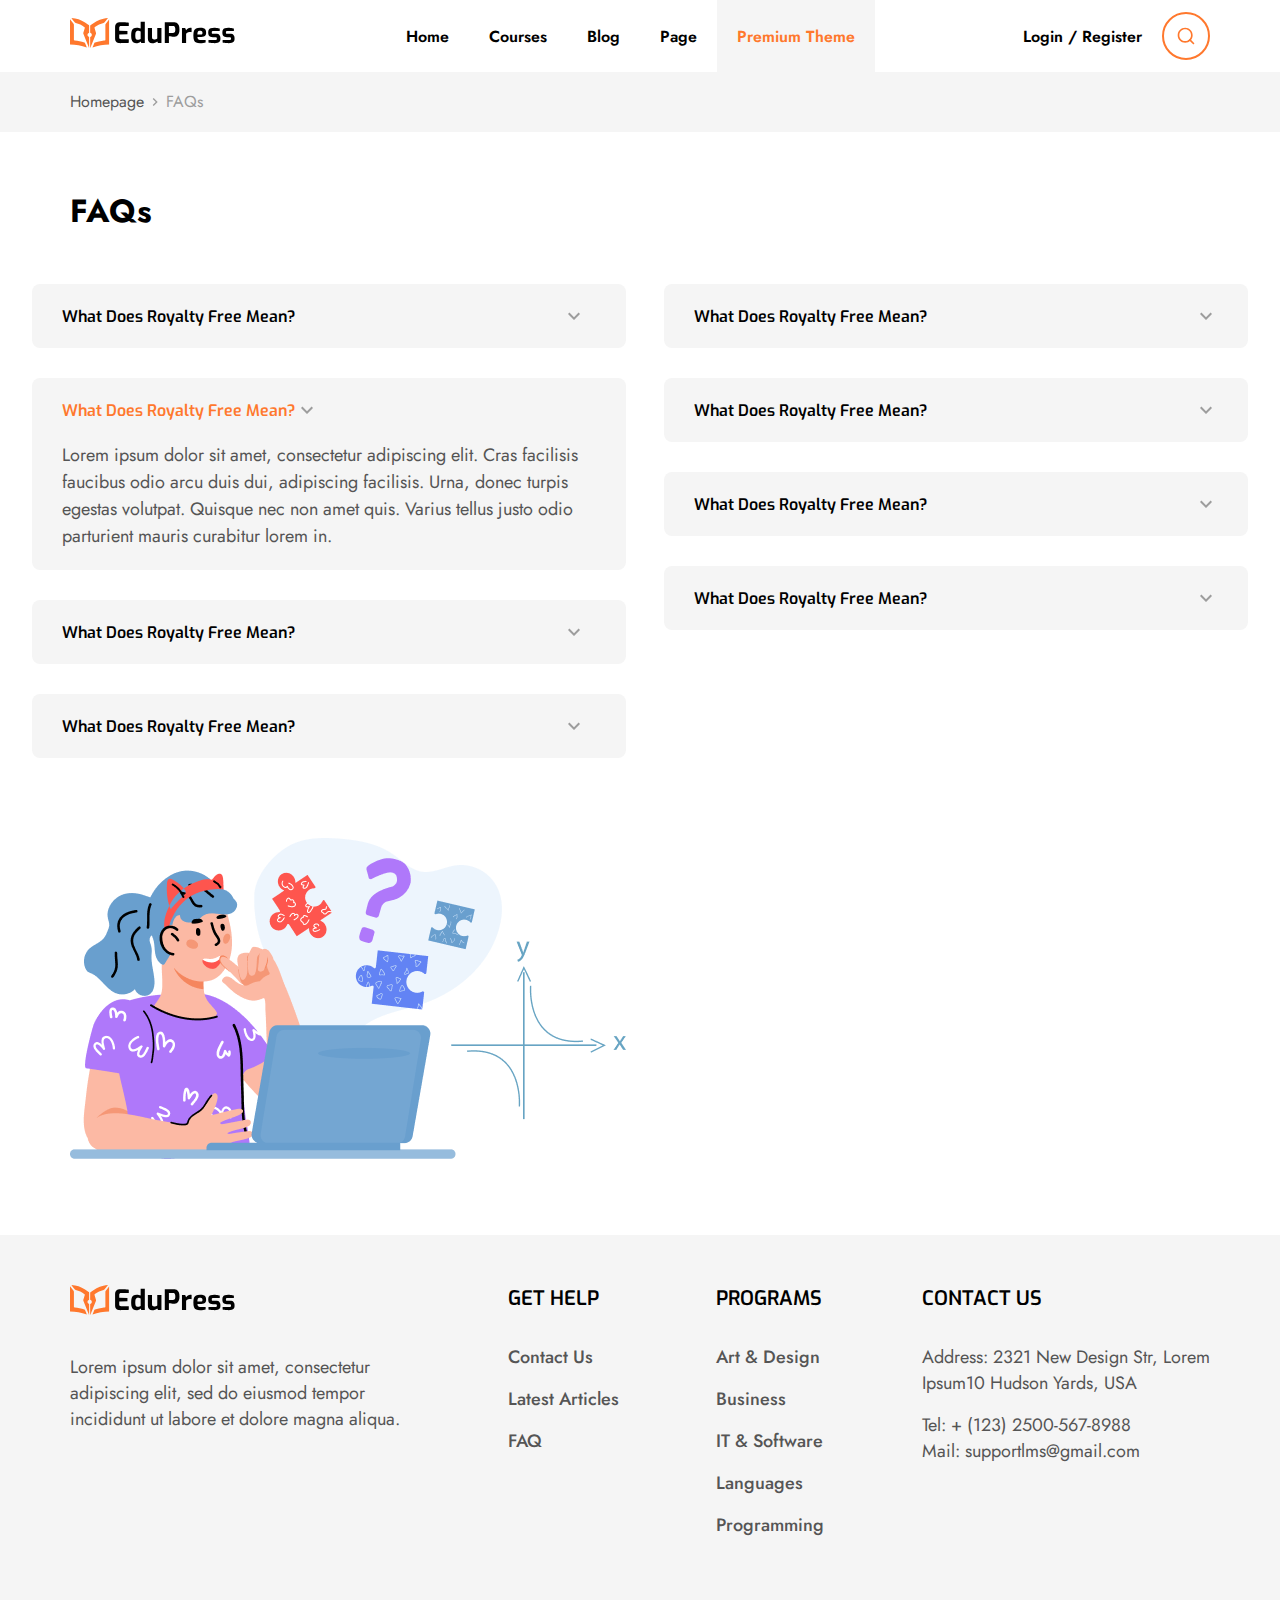
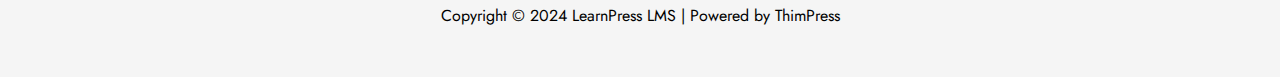
<file: faqs.html>
<!DOCTYPE html>
<html lang="en">
  <head>
    <meta charset="UTF-8" />
    <meta name="viewport" content="width=device-width, initial-scale=1.0" />
    <link
      rel="stylesheet"
      href="https://cdnjs.cloudflare.com/ajax/libs/font-awesome/6.6.0/css/all.min.css"
      integrity="sha512-Kc323vGBEqzTmouAECnVceyQqyqdsSiqLQISBL29aUW4U/M7pSPA/gEUZQqv1cwx4OnYxTxve5UMg5GT6L4JJg=="
      crossorigin="anonymous"
      referrerpolicy="no-referrer"
    />
    <link rel="stylesheet" href="./assets/css/style.css" />
    <link rel="stylesheet" href="./assets/css/faqs.css" />
    <title>FAQS page</title>
  </head>
  <body>
    <!-- ====================  Header ==================== -->
    <header>
      <nav>
        <div class="container">
          <div class="logo">
            <img src="./assets/images/logo.svg" alt="eduPress-logo" />
          </div>
          <ul>
            <li>
              <a href="./index.html">Home</a>
            </li>
            <li>
              <a href="./courses.html">Courses</a>
            </li>
            <li>
              <a href="./blog.html">Blog</a>
            </li>

            <li >
              <a href="./contact.html" class="page">Page <i class="fa-solid fa-angle-down"></i></a>
             
            </li>

            <li class="active">
                <a class="active" href="faqs.html">Premium Theme</a>
            </li>
          </ul>
          <div class="nav-actions">
            <a href="./login-register.html">Login / Register</a>
            <span>
              <img src="./assets/images/icons/search.svg" alt="search-icon" />
            </span>
          </div>
          <img
            src="./assets/images/icons/menu-icon.svg"
            alt="menu-icon"
            class="menu-icon"
          />
        </div>
      </nav>
      <section class="hero-section">
        <div class="container">
          <div class="hero-content">
            <p class="one">Homepage</p>
            <img src="./assets/images/icons/list.svg" />
            <p class="tow">FAQs</p>
          </div>
        </div>
      </section>
    </header>

    <!--======================FAQS section=========================-->
     <section id="Faqs">
      <h1>FAQs</h1>
      <div class="all-accordion">

      <div class="accordion">
        <div class="content">
          <h5>What Does Royalty Free Mean?</h5>
          <img src="./assets/images/icons/pointer.svg" alt="pointer"/>
        </div>
    
        <div class="content-tow">
          <div class="top">
            <h5>What Does Royalty Free Mean?</h5>
          <img src='./assets/images/icons/pointer.svg' alt="pointer"/>
          </div>
          
          <p>Lorem ipsum dolor sit amet, consectetur adipiscing elit. Cras facilisis faucibus odio arcu duis dui, adipiscing facilisis. Urna, donec turpis egestas volutpat. Quisque nec non amet quis. Varius tellus justo odio parturient mauris curabitur lorem in.</p>
        </div>

        <div class="content">
          <h5>What Does Royalty Free Mean?</h5>
          <img src="./assets/images/icons/pointer.svg" alt="pointer"/>
        </div>

        <div class="content">
          <h5>What Does Royalty Free Mean?</h5>
          <img src="./assets/images/icons/pointer.svg" alt="pointer"/>
        </div>
      </div>
      
      <div class="accordion p-bottom">
        <div class="content">
          <h5>What Does Royalty Free Mean?</h5>
          <img src="./assets/images/icons/pointer.svg" alt="pointer"/>
        </div>

        <div class="content">
          <h5>What Does Royalty Free Mean?</h5>
          <img src="./assets/images/icons/pointer.svg" alt="pointer"/>
        </div>
        <div class="content">
          <h5>What Does Royalty Free Mean?</h5>
          <img src="./assets/images/icons/pointer.svg" alt="pointer"/>
        </div>
        <div class="content">
          <h5>What Does Royalty Free Mean?</h5>
          <img src="./assets/images/icons/pointer.svg" alt="pointer"/>
        </div>
      </div>

    </div>
     </section>
     <!--question image section -->
     <section id="question-image">
      <div class="image">
        <img src="./assets/images/Question.png" alt="question"/>
      </div>
     </section>
    <!--================footer====================-->
    <footer class="section-mt">
      <div class="container">
        <div class="footer-columns">
          <div class="col">
            <img src="./assets/images/logo.svg" alt="" class="logo" />
            <p>
              Lorem ipsum dolor sit amet, consectetur adipiscing elit, sed do
              eiusmod tempor incididunt ut labore et dolore magna aliqua.
            </p>
          </div>
          <div class="col">
            <h4>GET HELP</h4>
            <ul>
              <li><a href="#">Contact Us</a></li>
              <li><a href="#">Latest Articles</a></li>
              <li><a href="#">FAQ</a></li>
            </ul>
          </div>
          <div class="col">
            <h4>PROGRAMS</h4>
            <ul>
              <li><a href="#">Art & Design</a></li>
              <li><a href="#">Business</a></li>
              <li><a href="#">IT & Software</a></li>
              <li><a href="#">Languages</a></li>
              <li><a href="#">Programming</a></li>
            </ul>
          </div>
          <div class="col">
            <h4>CONTACT US</h4>
            <div class="contact-info">
              <p>
                Address: 2321 New Design Str, Lorem <br />
                Ipsum10 Hudson Yards, USA
              </p>
              <div>
                <p>Tel: + (123) 2500-567-8988</p>
                <p>Mail: supportlms@gmail.com</p>
              </div>
              <div class="social-icons">
                <a href="#">
                  <i class="fa-brands fa-facebook-f"></i>
                </a>
                <a href="#">
                  <i class="fa-brands fa-pinterest-p"></i>
                </a>
                <a href="#">
                  <i class="fa-brands fa-x-twitter"></i>
                </a>
                <a href="#">
                  <i class="fa-brands fa-square-instagram"></i>
                </a>
                <a href="#">
                  <i class="fa-brands fa-youtube"></i>
                </a>
              </div>
            </div>
          </div>
        </div>
        <p class="footer-bottom">
          Copyright © 2024 LearnPress LMS | Powered by ThimPress
        </p>
      </div>
    </footer>
  </body>
</html>
</file>
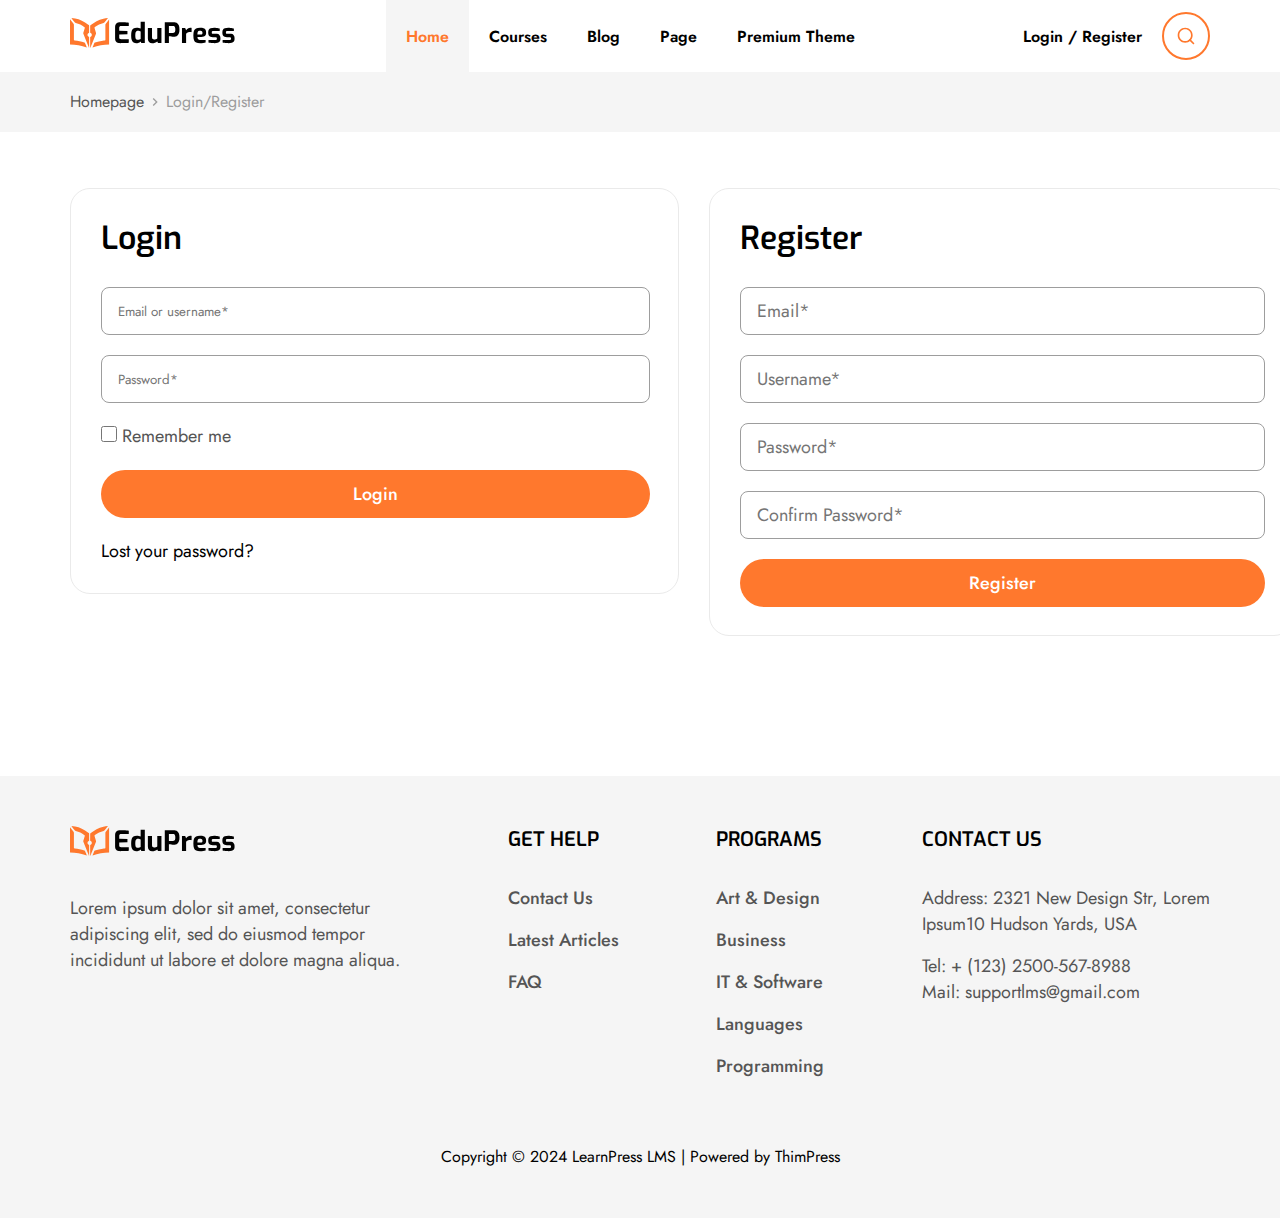
<file: login-register.html>
<!DOCTYPE html>
<html lang="en">
  <head>
    <meta charset="UTF-8" />
    <meta name="viewport" content="width=device-width, initial-scale=1.0" />
    <link
      rel="stylesheet"
      href="https://cdnjs.cloudflare.com/ajax/libs/font-awesome/6.6.0/css/all.min.css"
      integrity="sha512-Kc323vGBEqzTmouAECnVceyQqyqdsSiqLQISBL29aUW4U/M7pSPA/gEUZQqv1cwx4OnYxTxve5UMg5GT6L4JJg=="
      crossorigin="anonymous"
      referrerpolicy="no-referrer"
    />
    <link rel="stylesheet" href="./assets/css/style.css" />
    <link rel="stylesheet" href="./assets/css/login-register.css" />
    <title>FAQS page</title>
  </head>
  <body>
    <!-- ====================  Header ==================== -->
    <header>
      <nav>
        <div class="container">
          <div class="logo">
            <img src="./assets/images/logo.svg" alt="eduPress-logo" />
          </div>
          <ul>
            <li class="active">
              <a class="active" href="./index.html">Home</a>
            </li>
            <li>
              <a href="./courses.html">Courses</a>
            </li>
            <li>
              <a href="./blog.html">Blog</a>
            </li>

            <li>
              <a href="./contact.html" class="page"
                >Page <i class="fa-solid fa-angle-down"></i
              ></a>
            </li>

            <li>
              <a href="faqs.html">Premium Theme</a>
            </li>
          </ul>
          <div class="nav-actions">
            <a href="./login-register.html">Login / Register</a>
            <span>
              <img src="./assets/images/icons/search.svg" alt="search-icon" />
            </span>
          </div>
          <img
            src="./assets/images/icons/menu-icon.svg"
            alt="menu-icon"
            class="menu-icon"
          />
        </div>
      </nav>
      <section class="hero-section">
        <div class="container">
          <div class="hero-content">
            <p class="one">Homepage</p>
            <img src="./assets/images/icons/list.svg" />
            <p class="tow">Login/Register</p>
          </div>
        </div>
      </section>
    </header>

    <!--================================== Login/Register section=============================================-->
    <section id="login-register">
      <div class="login">
        <h2>Login</h2>
        <input type="text" placeholder="Email or username*" class="Name" id="Name"/>
        <div class="input-container">
        <input type="password" placeholder="Password*" class="Password" id="Password"/>
      </div>
        <div class="remember">
          <input type="checkbox" class="Remember" id="Remember"/>
          <label class="r-m">Remember me</label> <br/>
        </div>
        <button>Login</button>
        <a href="#" class="lost">Lost your password?</a>
      </div>
      <div class="signup">
        <h2>Register</h2>
        <input type="email" placeholder="Email*" class="email" id="email"/>
        <input type="text" placeholder="Username*" class="username" id="username"/>
        <input type="password" placeholder="Password*" class="password" id="password"/>
        <input type="password" placeholder="Confirm Password*" class="c-password" id="c-password"/>
        <button>Register</button>
      </div>
    </section>
    <!--================footer====================-->
    <footer class="section-mt">
      <div class="container">
        <div class="footer-columns">
          <div class="col">
            <img src="./assets/images/logo.svg" alt="" class="logo" />
            <p>
              Lorem ipsum dolor sit amet, consectetur adipiscing elit, sed do
              eiusmod tempor incididunt ut labore et dolore magna aliqua.
            </p>
          </div>
          <div class="col">
            <h4>GET HELP</h4>
            <ul>
              <li><a href="#">Contact Us</a></li>
              <li><a href="#">Latest Articles</a></li>
              <li><a href="#">FAQ</a></li>
            </ul>
          </div>
          <div class="col">
            <h4>PROGRAMS</h4>
            <ul>
              <li><a href="#">Art & Design</a></li>
              <li><a href="#">Business</a></li>
              <li><a href="#">IT & Software</a></li>
              <li><a href="#">Languages</a></li>
              <li><a href="#">Programming</a></li>
            </ul>
          </div>
          <div class="col">
            <h4>CONTACT US</h4>
            <div class="contact-info">
              <p>
                Address: 2321 New Design Str, Lorem <br />
                Ipsum10 Hudson Yards, USA
              </p>
              <div>
                <p>Tel: + (123) 2500-567-8988</p>
                <p>Mail: supportlms@gmail.com</p>
              </div>
              <div class="social-icons">
                <a href="#">
                  <i class="fa-brands fa-facebook-f"></i>
                </a>
                <a href="#">
                  <i class="fa-brands fa-pinterest-p"></i>
                </a>
                <a href="#">
                  <i class="fa-brands fa-x-twitter"></i>
                </a>
                <a href="#">
                  <i class="fa-brands fa-square-instagram"></i>
                </a>
                <a href="#">
                  <i class="fa-brands fa-youtube"></i>
                </a>
              </div>
            </div>
          </div>
        </div>
        <p class="footer-bottom">
          Copyright © 2024 LearnPress LMS | Powered by ThimPress
        </p>
      </div>
    </footer>
  </body>
</html>
</file>
<file: assets/css/style.css>
@import url("https://fonts.googleapis.com/css2?family=Exo:ital,wght@0,100..900;1,100..900&display=swap");
@import url("https://fonts.googleapis.com/css2?family=Jost:ital,wght@0,100..900;1,100..900&display=swap");
* {
  margin: 0;
  padding: 0;
  box-sizing: border-box;
  font-family: "Jost", sans-serif;
}
:root {
  --primary-color: #ff782d;
  --black-color: #000000;
  --grey-color: #9d9d9d;
  --dark-gray: #555555;
  --light-gray: #f5f5f5;
}
body {
  color: var(--black-color);
}
.container {
  max-width: 89vw;
  margin: 0 auto;
}
.section-mt {
  margin-top: 70px;
}
.section-title {
  h2 {
    font-size: 32px;
    font-weight: 600;
    font-family: "Exo", sans-serif;
  }
  p {
    font-size: 16px;
    color: var(--dark-gray);
    margin-top: 6px;
    font-family: "Exo", sans-serif;
  }
}
a {
  text-decoration: none;
  color: var(--black-color);
}
ul li {
  list-style: none;
}
.btn {
  cursor: pointer;
  background-color: transparent;
  border-radius: 24px;
  font-weight: 600;
  font-size: 16px;
  padding: 10px 24px;
  border: 0;
  outline: 0;
}
.primary-btn {
  background-color: var(--primary-color);
  color: #fff;
}
.secondary-btn {
  border: 2px solid var(--grey-color);
}
/* ============================= Navbar ============================= */
nav {
  position: fixed;
  top: 0;
  width: 100%;
  z-index: 10;
  background-color: #fff;
  .container {
    display: flex;
    justify-content: space-between;
    align-items: center;
    height: 72px;
    ul {
      display: flex;
      align-items: center;
      font-weight: 600;
      height: 100%;
      li {
        height: 100%;
        display: flex;
        align-items: center;
        justify-content: center;
        padding: 0 20px;
        &.active {
          background-color: var(--light-gray);
          a {
            color: var(--primary-color) !important;
          }
        }
      }
    }
    .nav-actions {
      display: flex;
      align-items: center;
      gap: 20px;
      font-weight: 600;
      span {
        display: block;
        width: 48px;
        height: 48px;
        display: flex;
        align-items: center;
        justify-content: center;
        border-radius: 50%;
        border: 2px solid var(--primary-color);
        cursor: pointer;
      }
    }
    .menu-icon {
      display: none;
    }
  }
}
/* ============================= Footer ============================= */
footer {
  background-color: var(--light-gray);
  padding: 50px 0;
  .container {
    .footer-columns {
      display: flex;
      justify-content: space-between;
      flex-wrap: wrap;
      gap: 30px;
      .col:nth-child(1) {
        max-width: 340px;
        color: var(--dark-gray);
        font-size: 18px;
        .logo {
          margin-bottom: 32px;
        }
      }
      .col {
        h4 {
          font-size: 20px;
          font-family: "Exo";
          font-weight: 600;
          margin-bottom: 32px;
        }
        li {
          margin-bottom: 16px;
          a {
            font-size: 18px;
            font-weight: 500;
            color: var(--dark-gray);
            &:hover {
              color: var(--primary-color);
            }
          }
        }
        .contact-info {
          display: flex;
          flex-direction: column;
          gap: 16px;
          font-size: 18px;
          color: var(--dark-gray);
          .social-icons {
            display: flex;
            gap: 12px;
            a {
              color: var(--dark-gray);
              transition: 0.4s;
              &:hover {
                color: var(--primary-color);
              }
            }
          }
        }
      }
    }
    .footer-bottom {
      text-align: center;
      margin-top: 50px;
    }
  }
}
/* ============================ Responsive Design =========================== */
@media screen and (max-width: 992px) {
  nav {
    .container {
      ul,
      .nav-actions {
        display: none;
      }
      .menu-icon {
        display: block;
      }
    }
  }
  footer {
    margin: 0 !important;
  }
}
</file>
<file: assets/css/home.css>
.hero-section {
  background-image: url("./../images/hero-bg.png");
  background-position: center;
  background-size: cover;
  height: calc(100vh - 72px);
  margin-top: 72px;
  .container {
    height: 100%;
    display: flex;
    align-items: center;
  }
  .hero-content {
    h1 {
      max-width: 375px;
      font-size: 48px;
      font-weight: 600;
      font-family: "Exo";
      line-height: 120%;
      margin-bottom: 24px;
    }
    p {
      max-width: 520px;
      font-size: 18px;
      color: var(--dark-gray);
      margin-bottom: 20px;
    }
  }
}
/* =============================== Categories =============================== */
#categories {
  margin-top: 56px;
  .container {
    .categories-header {
      display: flex;
      align-items: center;
      justify-content: space-between;
      margin-bottom: 50px;
    }
    .categories-cards {
      display: flex;
      align-items: center;
      justify-content: center;
      flex-wrap: wrap;
      gap: 31px;
      .category {
        width: 234px;
        height: 234px;
        display: flex;
        flex-direction: column;
        justify-content: center;
        align-items: center;
        border-radius: 20px;
        border: 1px solid #eaeaea;
        transition: 0.4s;
        &:hover {
          box-shadow: 0 4px 20px rgba(0, 0, 0, 0.1);
          transform: translateY(-16px);
          h3 {
            color: var(--primary-color);
          }
        }
        img {
          margin-bottom: 24px;
        }
        h3 {
          font-size: 20px;
          font-weight: 600;
          font-family: "Exo", sans-serif;
          margin-bottom: 12px;
        }
      }
    }
  }
}
/* ============================ Courses Section ============================ */
#courses {
  .container {
    .courses-header {
      display: flex;
      align-items: center;
      justify-content: space-between;
      margin-bottom: 50px;
    }
    .courses-cards {
      display: flex;
      align-items: center;
      justify-content: space-between;
      flex-wrap: wrap;
      row-gap: 35px;
      .course {
        max-width: 385px;
        border-radius: 20px;
        border: 1px solid #eaeaea;
        position: relative;
        .course-tag {
          position: absolute;
          top: 20px;
          left: 20px;
          background-color: var(--black-color);
          color: #fff;
          border-radius: 8px;
          padding: 8px 12px;
          font-weight: 500;
        }
        .course-img {
          width: 100%;
          object-fit: cover;
          border-radius: 20px 20px 0 0;
        }
        .course-details {
          padding: 20px;
          p span {
            font-weight: 500;
          }
          h3 {
            font-size: 20px;
            font-weight: 600;
            font-family: "Exo", sans-serif;
            margin-top: 12px;
          }
          .course-info {
            padding-block: 16px;
            display: flex;
            align-items: center;
            gap: 24px;
            border-bottom: 1px solid #eaeaea;
            div {
              display: flex;
              align-items: center;
              gap: 4px;
              color: var(--dark-gray);
              font-weight: 500;
            }
          }
          .course-footer {
            padding-top: 16px;
            display: flex;
            align-items: center;
            justify-content: space-between;
            p {
              color: var(--grey-color);
            }
            span {
              color: #55be24;
            }
            a {
              font-weight: 500;
              font-size: 18px;
            }
          }
        }
      }
    }
  }
}
/* ============================= Shared Btns ============================= */
.shared-btn1 {
  display: block;
}
.shared-btn2 {
  display: none;
  margin-top: 25px;
  margin-inline: auto;
}
/* ============================ Explore Banner =========================== */
#explore {
  .container {
    background-image: url("./../images/banner1.png");
    background-repeat: no-repeat;
    background-position: center;
    background-size: cover;
    padding: 54px 50px;
    border-radius: 20px;
    .explore-content {
      span {
        font-size: 16px;
        font-weight: 600;
        font-family: "Exo";
        margin-bottom: 12px;
        color: var(--dark-gray);
      }
      h2 {
        font-size: 32px;
        font-weight: 600;
        font-family: "Exo";
      }
      p {
        margin-block: 20px;
        color: var(--dark-gray);
        max-width: 450px;
      }
    }
  }
}
/* ============================ Statistics =========================== */
#statistics {
  .container {
    display: grid;
    grid-template-columns: repeat(auto-fill, minmax(254px, 1fr));
    gap: 30px;
    .card {
      height: 160px;
      background-color: var(--light-gray);
      border-radius: 20px;
      display: flex;
      flex-direction: column;
      align-items: center;
      justify-content: center;
      gap: 16px;
      span {
        color: var(--primary-color);
        font-size: 32px;
        font-weight: 600;
        font-family: "Exo";
      }
      h4 {
        font-size: 18px;
        font-weight: 500;
      }
    }
  }
}
/* ============================ About Section=========================== */
#about {
  .container {
    display: flex;
    align-items: center;
    justify-content: space-between;
    flex-wrap: wrap;
    gap: 24px;
    .about-img {
      max-width: 537px;
      img {
        width: 100%;
      }
    }
    .about-content {
      max-width: 520px;
      h2 {
        font-size: 32px;
        font-weight: 600;
        font-family: "Exo";
        margin-bottom: 24px;
      }
      p {
        font-size: 18px;
        color: var(--dark-gray);
        margin-bottom: 20px;
      }
      ul {
        margin-bottom: 16px;
        li {
          margin-bottom: 12px;
          position: relative;
          padding-left: 24px;
          &::before {
            content: "\f00c";
            font-family: "Font Awesome 5 Free";
            font-weight: 600;
            position: absolute;
            left: 0;
            top: 3px;
            color: #55be24;
          }
        }
      }
    }
  }
}

/* ============================ Join Our Banner =========================== */
#join-our {
  .container {
    background-image: url("./../images/banner2.png");
    background-repeat: no-repeat;
    background-position: center;
    background-size: 100% 100%;
    padding: 65px 18px;
    border-radius: 20px;
    .join-content {
      display: flex;
      align-items: center;
      justify-content: space-between;
      gap: 24px;
      .description {
        display: flex;
        align-items: center;
        gap: 32px;
        p {
          font-size: 20px;
          font-weight: 600;
          font-family: "Exo", sans-serif;
        }
        div {
          width: 120px;
          height: 120px;
          border-radius: 50%;
          background-color: #fff;
          display: flex;
          align-items: center;
          justify-content: center;
        }
      }
      .join-btns {
        display: flex;
        align-items: center;
        gap: 20px;
        button:nth-child(1) {
          border: 1px solid var(--primary-color);
          color: var(--primary-color);
        }
      }
    }
  }
}
/* ============================ Responsive Design =========================== */
@media screen and (max-width: 992px) {
  .shared-btn1 {
    display: none;
  }
  .shared-btn2 {
    display: block;
  }
  .hero-section {
    background-image: linear-gradient(to right, #fff5be 0%, #d0f7ea 100%);
    height: 480px;
    .hero-content {
      width: 100%;
      text-align: center;
      h1 {
        max-width: 100%;
        font-size: 32px;
      }
      p {
        max-width: 100%;
      }
    }
  }
  #categories {
    .container {
      .categories-header {
        justify-content: center;
        text-align: center;
      }
      .categories-cards {
        gap: 25px;
      }
    }
  }
  #courses {
    .container {
      .courses-header {
        justify-content: center;
        text-align: center;
      }
      .courses-cards
      {
        justify-content: center;
        
      }
    }
  }
  #explore {
    .container {
      max-width: 100%;
      margin: 0;
      border-radius: 0;
      text-align: center;
      background-image: linear-gradient(to right, #b5ffe7 0%, #fdc1c1 100%);
      .explore-content {
        p {
          max-width: 100%;
        }
      }
    }
  }
  #join-our {
    .container {
      max-width: 100%;
      margin: 0;
      border-radius: 0;
      text-align: center;
      .join-content {
        flex-direction: column;
        .description {
          flex-direction: column;
          div {
            width: 80px;
            height: 80px;
            img {
              width: 38px;
            }
          }
        }
        .join-btns {
          flex-direction: column;
        }
      }
    }
  }
  #about {
    .container {
      justify-content: center;
      .about-content {
        max-width: 100%;
        order: -1;
      }
    }
  }
}
</file>
<file: assets/css/blog.css>
.hero-section {
  height: 60px;
  background-color: var(--White_grey, #f5f5f5);
  padding: 18px 70px;
  margin-top: 72px;
  .container {
    height: 100%;
  }
  .hero-content {
    display: flex;
    align-items: center;
    gap: 8px;
    .one {
      max-width: 76px;
      font-family: "Jost", sans-serif;
      font-size: 16px;
      font-weight: 400;
      line-height: 24px;
      color: var(--Dark_gray, #555555);
    }
    .tow {
      max-width: 49px;

      font-family: "Jost", sans-serif;
      font-size: 16px;
      font-weight: 400;
      line-height: 24px;
      color: var(--Grey, #9d9d9d);
    }
  }
}

#blogs {
  .container {
    .blogs-header {
      display: flex;
      align-items: center;
      justify-content: space-between;
      margin-bottom: 50px;
      .section-title {
        font-family: "Exo";
        font-size: 30px;
        font-weight: 600;
        color: var(--Black, #000000);
      }
      .section-right {
        display: flex;
        align-items: center;
        gap: 20px;

        input {
          width: 270px;
          height: 31px;
          padding: 4px;
        }
      }
    }
    .blogs-cards {
      display: flex;
      align-items: center;
      justify-content: space-between;
      flex-wrap: wrap;
      row-gap: 35px;
      .blog {
        max-width: 385px;
        border-radius: 20px;
        border: 1px solid #eaeaea;
        position: relative;
        .blog-tag {
          position: absolute;
          top: 20px;
          left: 20px;
          background-color: var(--black-color);
          color: #fff;
          border-radius: 8px;
          padding: 8px 12px;
          font-weight: 500;
        }
        .blog-img {
          width: 100%;
          object-fit: cover;
          border-radius: 20px 20px 0 0;
        }
        .blog-details {
          padding: 20px;
          p span {
            font-weight: 500;
          }
          h3 {
            font-size: 20px;
            font-weight: 600;
            font-family: "Exo", sans-serif;
            margin-top: 12px;
          }
          .blog-info {
            padding-block: 16px;
            display: flex;
            align-items: center;
            gap: 24px;
            div {
              display: flex;
              align-items: center;
              gap: 8px;
              color: var(--dark-gray);
              font-weight: 500;
              span {
                color: var(--Dark_gray, #555555);
                font-family: "Jost", sans-serif;
                font-size: 16px;
                font-weight: 400;
                line-height: 24px;
              }
            }
          }
          .blog-footer {
            padding-top: 16px;
            display: flex;
            align-items: center;
            justify-content: space-between;
            p {
              color: var(--grey-color);
              font-family: "Jost",sans-serif;
              font-size: 18px;
              font-weight: 400;
              line-height: 27px;
              color: var(--Dark_gray, #555555);
            }
          }
        }
      }
    }
    .circles {
      display: flex;
      align-items: center;
      justify-content: center;
      gap: 12px;
      margin-top: 70px;
      margin-bottom: 70px;
      .circle {
        display: flex;
        align-items: center;
        justify-content: center;
        width: 48px;
        height: 48px;
        border-radius: 24px;
        border: 1px solid var(--Light_grey, #eaeaea);
      }
      .black {
        background: var(--Black, #000000);
        color: white;
      }
    }
  }
}

/* ============================ Responsive Design =========================== */
@media screen and (max-width: 992px) {
  #blogs {
    .container {
      .blogs-header {
        text-align: left;
        flex-direction: column;
      }
      .blogs-cards {
        justify-content: center;
      }
    }
  }
}
</file>
<file: assets/css/contact.css>
.hero-section {
  height: 60px;
  background-color: var(--White_grey, #f5f5f5);
  padding: 18px 70px;
  margin-top: 72px;
  .container {
    height: 100%;
  }
  .hero-content {
    display: flex;
    align-items: center;
    gap: 8px;
    .one {
      max-width: 76px;
      font-family: "Jost", sans-serif;
      font-size: 16px;
      font-weight: 400;
      line-height: 24px;
      color: var(--Dark_gray, #555555);
    }
    .tow {
      max-width: 49px;

      font-family: "Jost", sans-serif;
      font-size: 16px;
      font-weight: 400;
      line-height: 24px;
      color: var(--Grey, #9d9d9d);
    }
  }
}

#text-map {
  display: flex;
  align-items: center;
  justify-content: center;
  padding: 56px 70px 70px 70px;
  margin-bottom: 70px;
  h1 {
    margin-bottom: 24px;
    font-family: "Exo", sans-serif;
    font-size: 36px;
    font-weight: 600;
    line-height: 43.2px;
    color: black;
  }
  p {
    font-family: "Jost", sans-serif;
    font-size: 18px;
    font-weight: 400;
    line-height: 27px;
    color: var(--Dark_gray, #555555);
  }
  .location {
    width: 783px;
    height: 390px;
    border-radius: 20px;
  }
  .phone {
    margin-top: 14px;
    display: flex;
    align-items: center;
    gap: 24px;
  }
  .email {
    margin-top: 16px;
    display: flex;
    align-items: center;
    gap: 24px;
  }
}

#contact {
  padding-left: 70px;
  padding-right: 70px;
  padding-bottom: 70px;
  h2 {
    font-family: "Exo", sans-serif;
    font-size: 32px;
    font-weight: 600;
    line-height: 38.4px;
    color: black;
  }
  p {
    font-family: "Jost", sans-serif;
    font-size: 18px;
    font-weight: 400;
    line-height: 27px;
    color: var(--Dark_gray, #555555);
    margin-bottom: 30px;
  }
  .top {
    display: flex;
    align-items: center;
    gap: 20px;
  }
  .name {
    width: 603px;
    height: 48px;
    padding: 10px 16px 10px 16px;
    gap: 10px;
    border-radius: 8px;
    border: 1px solid var(--Grey, #9d9d9d);
    font-family: "Jost", sans-serif;
    font-size: 18px;
    font-weight: 400;
    line-height: 27px;
    color: var(--Grey, #9d9d9d);
  }
  .email {
    width: 603px;
    height: 48px;
    padding: 10px 16px 10px 16px;
    border-radius: 8px;
    border: 1px solid var(--Grey, #9d9d9d);
  }

  .comment {
    margin-top: 20px;
    margin-bottom: 20px;
    width: 100%;
    height: 110px;
    padding: 0px 16px 50px 16px;
    border-radius: 8px;
    border: 1px solid var(--Grey, #9d9d9d);
    font-family: "Jost", sans-serif;
    font-size: 18px;
    font-weight: 400;
    line-height: 27px;
    color: var(--Grey, #9d9d9d);
    text-align: left;
  }
  #save {
    width: 12px;
    height: 12px;
    top: 2px;
    left: 2px;
    color: var(--Dark_gray, #555555);
  }
  .checkbox-text {
    font-family: "Jost", sans-serif;
    font-size: 18px;
    font-weight: 400;
    line-height: 27px;
    color: var(--Dark_gray, #555555);
    width: 100%;
  }
  .form-button {
    width: 170px;
    height: 48px;
    padding: 10px 24px 10px 24px;
    border-radius: 24px;
    background: var(--Primary, #ff782d);
    border: #ff782d;
    font-family: "Jost", sans-serif;
    font-size: 18px;
    font-weight: 500;
    line-height: 27px;
    color: var(--White, #ffffff);
    margin-top: 20px;
  }
}

/* ============================ Responsive Design =========================== */
@media screen and (max-width: 992px) {
  #text-map {
    flex-direction: column;
    padding-left: 20px;
    padding-right: 20px;
    gap: 30px;
    .location {
      width: 100%;
      height: 100%;
      width: 480px;
      height: 357px;
      border-radius: 0px;
    }
  }

  #contact {
    padding-left: 20px;
    padding-right: 20px;
    padding-bottom: 70px;
    .top {
      flex-wrap: wrap;
    }
  }
}
</file>
<file: assets/css/courses.css>
.hero-section {
  height: 60px;
  background-color: var(--White_grey, #f5f5f5);
  padding: 18px 70px;
  margin-top: 72px;
  .container {
    height: 100%;
  }
  .hero-content {
    display: flex;
    align-items: center;
    gap: 8px;
    .one {
      max-width: 76px;
      font-family: "Jost", sans-serif;
      font-size: 16px;
      font-weight: 400;
      line-height: 24px;
      color: var(--Dark_gray, #555555);
    }
    .tow {
      max-width: 49px;

      font-family: "Jost", sans-serif;
      font-size: 16px;
      font-weight: 400;
      line-height: 24px;
      color: var(--Grey, #9d9d9d);
    }
  }
}

#courses {
  .container {
    .courses-header {
      display: flex;
      align-items: center;
      justify-content: space-between;
      margin-bottom: 50px;
      .section-title {
        font-family: "Exo";
        font-size: 30px;
        font-weight: 600;
        color: var(--Black, #000000);
      }
      .section-right {
        display: flex;
        align-items: center;
        gap: 20px;

        input {
          width: 270px;
          height: 31px;
          padding: 4px;
        }
      }
    }
    .courses-cards {
      display: flex;
      align-items: center;
      justify-content: space-between;
      flex-wrap: wrap;
      row-gap: 35px;
      .course {
        max-width: 385px;
        border-radius: 20px;
        border: 1px solid #eaeaea;
        position: relative;
        .course-tag {
          position: absolute;
          top: 20px;
          left: 20px;
          background-color: var(--black-color);
          color: #fff;
          border-radius: 8px;
          padding: 8px 12px;
          font-weight: 500;
        }
        .course-img {
          width: 100%;
          object-fit: cover;
          border-radius: 20px 20px 0 0;
        }
        .course-details {
          padding: 20px;
          p span {
            font-weight: 500;
          }
          h3 {
            font-size: 20px;
            font-weight: 600;
            font-family: "Exo", sans-serif;
            margin-top: 12px;
          }
          .course-info {
            padding-block: 16px;
            display: flex;
            align-items: center;
            gap: 24px;
            border-bottom: 1px solid #eaeaea;
            div {
              display: flex;
              align-items: center;
              gap: 4px;
              color: var(--dark-gray);
              font-weight: 500;
            }
          }
          .course-footer {
            padding-top: 16px;
            display: flex;
            align-items: center;
            justify-content: space-between;
            p {
              color: var(--grey-color);
            }
            span {
              color: #55be24;
            }
            a {
              font-weight: 500;
              font-size: 18px;
            }
          }
        }
      }
    }
    .circles
    {
        display:flex;
        align-items: center;
        justify-content: center;
        gap: 12px;
        margin-top: 70px;
        margin-bottom: 70px;
        .circle
        {
            display: flex;
            align-items: center;
            justify-content: center;
                  width:48px;
                  height: 48px;
                  border-radius: 24px;
                  border: 1px solid var(--Light_grey, #EAEAEA);
                  
        }
        .black
        {
          background: var(--Black, #000000);
          color: white;
        }
    }
  }
}

/* ============================ Responsive Design =========================== */
@media screen and (max-width: 992px) {
  #courses {
    .container {
      
      .courses-header {
        text-align: left;
        flex-direction: column;
      }
      .courses-cards {
        justify-content: center;
      }
    }
  }
}
</file>
<file: assets/css/faqs.css>
.hero-section {
  height: 60px;
  background-color: var(--White_grey, #f5f5f5);
  padding: 18px 70px;
  margin-top: 72px;
  .container {
    height: 100%;
  }
  .hero-content {
    display: flex;
    align-items: center;
    gap: 8px;
    .one {
      max-width: 76px;
      font-family: "Jost", sans-serif;
      font-size: 16px;
      font-weight: 400;
      line-height: 24px;
      color: var(--Dark_gray, #555555);
    }
    .tow {
      max-width: 49px;

      font-family: "Jost", sans-serif;
      font-size: 16px;
      font-weight: 400;
      line-height: 24px;
      color: var(--Grey, #9d9d9d);
    }
  }
}

#Faqs {
  padding-left: 70px;
  padding-right: 70px;
  padding-top: 56px;
  h1 {
    margin-bottom: 50px;
  }
  .all-accordion {
    display: flex;
    align-items: center;
    justify-content: center;
    gap: 38px;
  }

  .content {
    display: flex;
    align-items: center;
    width: 100%;
    height: 64px;
    padding: 20px 30px 20px 30px;
    border-radius: 8px;
    background: var(--White_grey, #f5f5f5);
    margin-bottom: 30px;
    h5 {
      width: 500px;
      height: 19px;
      font-family: "Exo", sans-serif;
      font-size: 16px;
      font-weight: 600;
      line-height: 19.2px;
      color: black;
    }
  }
  .content-tow {
    width: 100%;
    height: 192px;
    padding: 20px 30px 20px 30px;
    gap: 20px;
    border-radius: 8px;
    background: var(--White_grey, #f5f5f5);
    margin-bottom: 30px;
    .top {
      display: flex;
      align-items: center;
      margin-bottom: 20px;
    }
    h5 {
      max-width: 500px;
      height: 19px;
      font-family: "Exo", sans-serif;
      font-size: 16px;
      font-weight: 600;
      line-height: 19.2px;
      color: var(--Primary, #ff782d);
    }
    p {
      width: 534px;
      font-family: "Jost", sans-serif;
      font-size: 18px;
      font-weight: 400;
      line-height: 27px;
      color: var(--Dark_gray, #555555);
    }
  }
  .p-bottom {
    padding-bottom: 128px;
  }
}

#question-image
{
  padding-left: 70px;
  padding-right: 70px;
  padding-top: 50px;
}
/* ============================ Responsive Design =========================== */
@media screen and (max-width: 992px) {
  #Faqs {
    padding-left: 20px;
    padding-right: 20px;
    .all-accordion {
      flex-direction: column;
    }
    .content {
      width: 320px;
    }

    .content-tow {
      width: 320px;
      height: 300px;
      p {
        width: 288px;
        height: auto;
      }
    }
  }

  #question-image
  {
    padding-left: 20px;
    padding-right: 20px;
    display: flex;
    align-items: center;
    justify-content: center;
    img 
    {
     width: 320px;
     
    } 
  }
}
</file>
<file: assets/css/login-register.css>
.hero-section {
  height: 60px;
  background-color: var(--White_grey, #f5f5f5);
  padding: 18px 70px;
  margin-top: 72px;
  .container {
    height: 100%;
  }
  .hero-content {
    display: flex;
    align-items: center;
    gap: 8px;
    .one {
      max-width: 76px;
      font-family: "Jost", sans-serif;
      font-size: 16px;
      font-weight: 400;
      line-height: 24px;
      color: var(--Dark_gray, #555555);
    }
    .tow {
      max-width: 49px;

      font-family: "Jost", sans-serif;
      font-size: 16px;
      font-weight: 400;
      line-height: 24px;
      color: var(--Grey, #9d9d9d);
    }
  }
}

#login-register {
  display: flex;
  gap: 30px;
  padding-left: 70px;
  padding-right: 70px;
  padding-top: 56px;
  padding-bottom: 70px;

  .login {
    width: 609px;
    height: 406px;
    padding: 30px;
    border-radius: 20px;
    background: var(--White, #ffffff);
    border: 1px solid var(--Light_grey, #eaeaea);

    h2 {
      font-family: "Exo", sans-serif;
      font-size: 32px;
      font-weight: 600;
      line-height: 38.4px;
      text-align: left;
    }
    .Name {
      width: 549px;
      height: 48px;
      padding: 10px 16px 10px 16px;
      border-radius: 8px;
      border: 1px solid var(--Grey, #9d9d9d);
      margin-top: 30px;
    }
    .Password {
      margin-top: 20px;
      width: 549px;
      height: 48px;
      padding: 10px 16px 10px 16px;
      border-radius: 8px;
      border: 1px solid var(--Grey, #9d9d9d);
    }
    .remember {
      margin-top: 20px;
    }
    .Remember {
      width: 16px;
      height: 16px;
    }
    .r-m {
      font-family: "Jost", sans-serif;
      font-size: 18px;
      font-weight: 400;
      line-height: 27px;
      color: var(--Dark_gray, #555555);
    }
    button {
      margin-top: 20px;
      margin-bottom: 20px;
      width: 549px;
      height: 48px;
      padding: 10px 24px 10px 24px;
      border-radius: 24px;
      background: var(--Primary, #ff782d);
      border: #ff782d;
      font-family: "Jost", sans-serif;
      font-size: 18px;
      font-weight: 500;
      line-height: 27px;
      color: var(--White, #ffffff);
    }
    .lost {
      font-family: Jost;
      font-size: 18px;
      font-weight: 400;
      line-height: 27px;
      color: var(--Black, #000000);
    }
  }

  .signup {
    width: 585px;
    height: 448px;
    padding: 30px;
    border-radius: 20px;
    border: 1px;
    background: var(--White, #ffffff);
    border: 1px solid var(--Light_grey, #eaeaea);
    h2 {
      font-family: "Exo", sans-serif;
      font-size: 32px;
      font-weight: 600;
      line-height: 38.4px;
      color: var(--Black, #000000);
    }
    .email,
    .username,
    .password,
    .c-password {
      margin-bottom: 20px;
      width: 525px;
      height: 48px;
      padding: 10px 16px 10px 16px;
      border-radius: 8px;
      border: 1px solid var(--Grey, #9d9d9d);
      color: grey;
      font-family: "Jost", sans-serif;
      font-size: 18px;
      font-weight: 400;
      line-height: 27px;
      text-align: left;
    }
    .email {
      margin-top: 30px;
    }
    button {
      width: 525px;
      height: 48px;
      padding: 10px 24px 10px 24px;
      border-radius: 24px;
      background: var(--Primary, #ff782d);
      border: #ff782d;
      font-family: "Jost", sans-serif;
      font-size: 18px;
      font-weight: 500;
      line-height: 27px;
      color: var(--White, #ffffff);
    }
  }
}

/* ============================ Responsive Design =========================== */
@media screen and (max-width: 992px) {
  #login-register {
    flex-direction: column;
    justify-content: center;
    align-items: center;
    gap: 30px;
    .login {
      width: 320px;
      height: 406px;
      padding: 30px 15px 30px 15px;
      border-radius: 10px;
      border: 1px solid var(--Light_grey, #eaeaea);
      .Name,
      .Password {
        width: 290px;
        height: 48px;
        padding: 10px 16px 10px 16px;
        border-radius: 8px;
        border: 1px solid var(--Grey, #9d9d9d);
      }

      button {
        width: 290px;
        height: 48px;
        padding: 10px 24px 10px 24px;
        border-radius: 24px;
        background: var(--Primary, #ff782d);
      }

    }
    .signup {
      width: 320px;
      height: 448px;
      padding: 30px 15px 30px 15px;
      border-radius: 10px;
      border: 1px solid var(--Light_grey, #eaeaea);
      .email,
      .username,
      .password,
      .c-password {
        width: 290px;
        height: 48px;
        padding: 10px 16px 10px 16px;
        border-radius: 8px;
        border: 1px solid var(--Grey, #9d9d9d);
      }
      button {
        width: 290px;
        height: 48px;
        padding: 10px 24px 10px 24px;
        border-radius: 24px;
        background: var(--Primary, #ff782d);
      }
    }
  }
}
</file>
